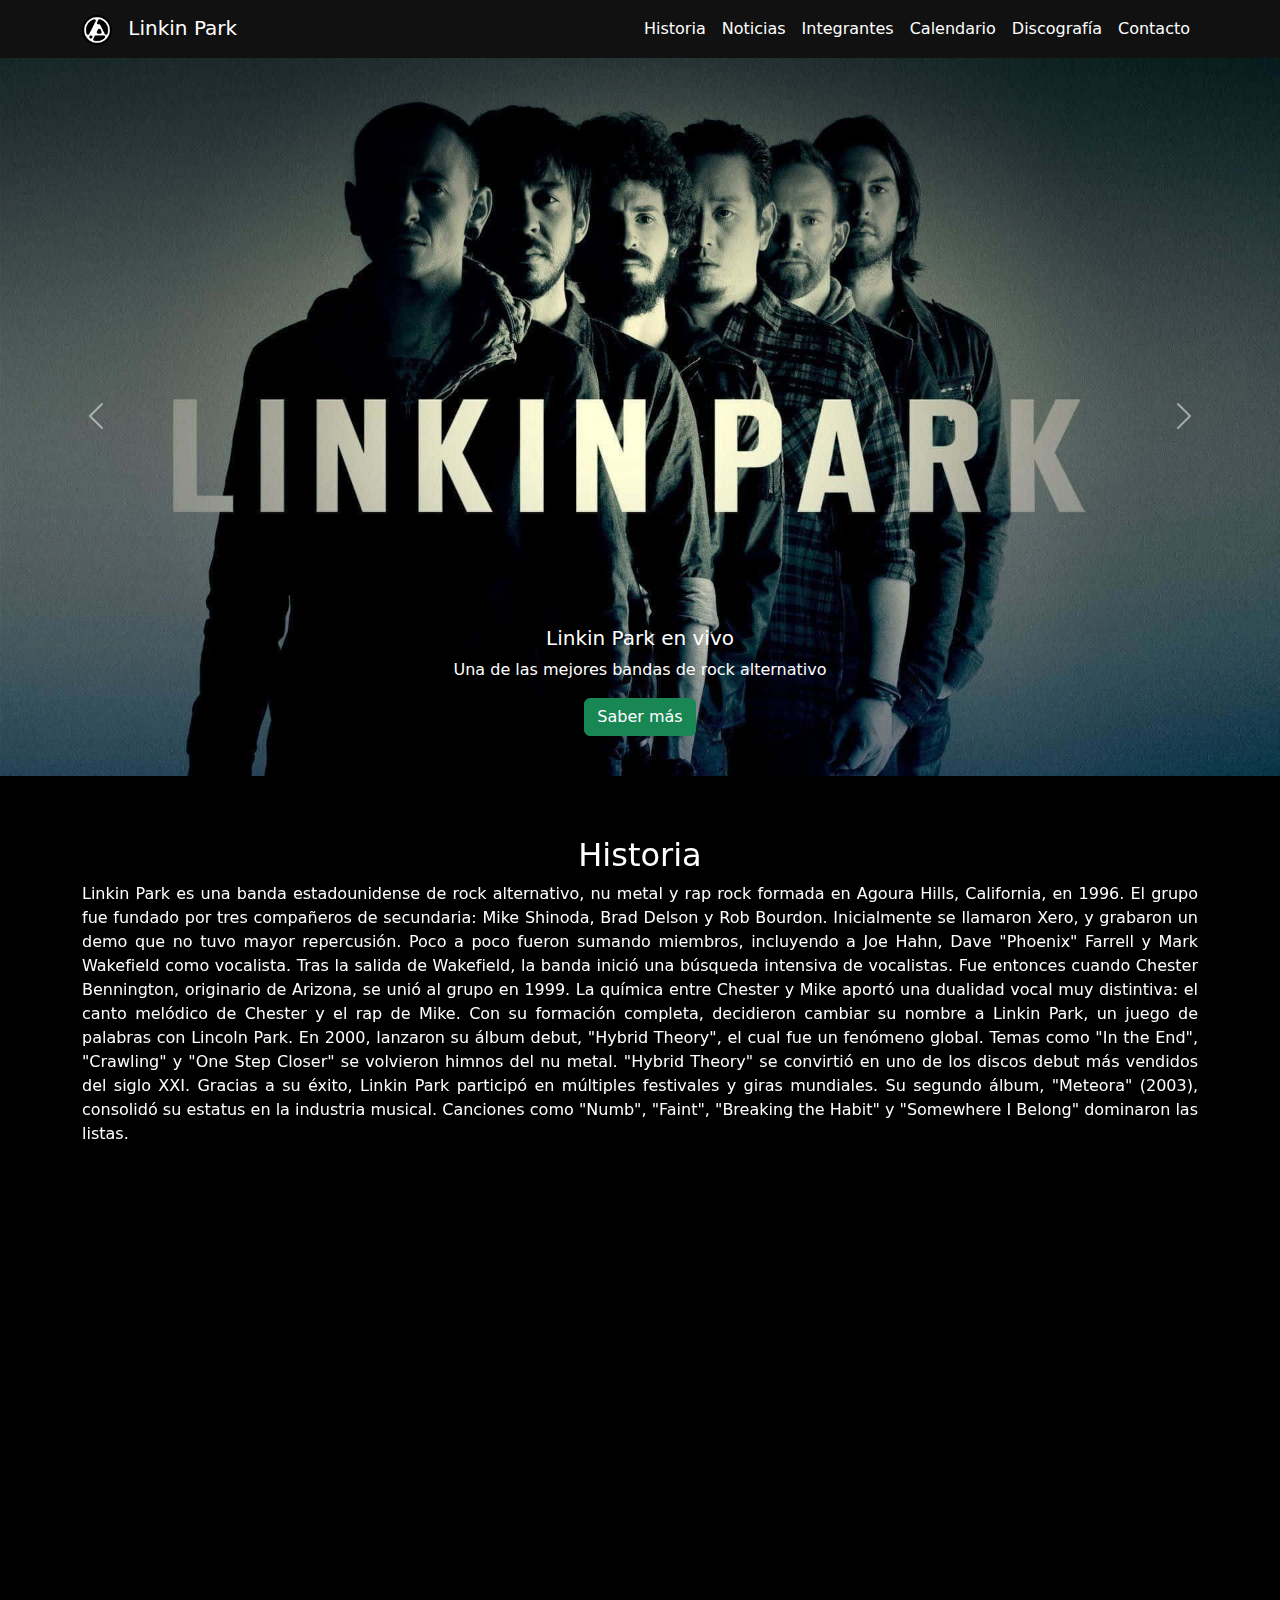
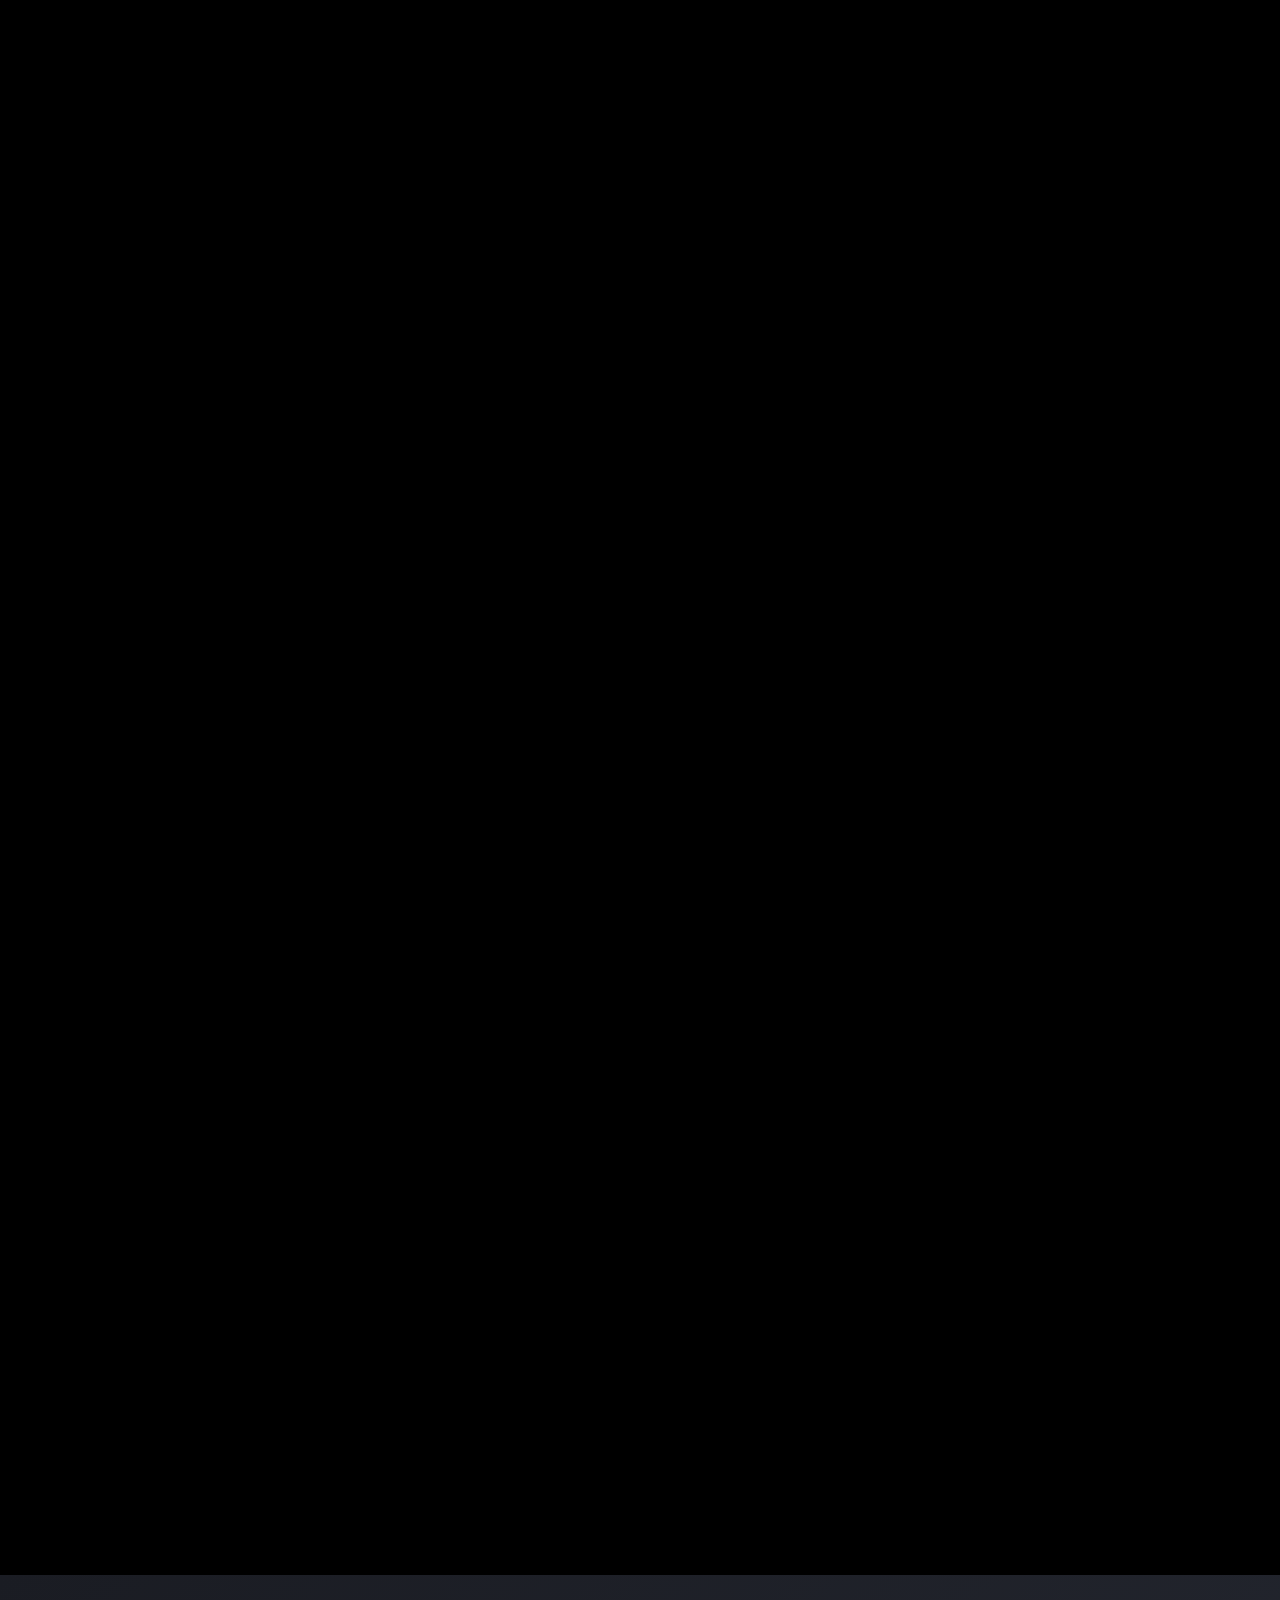
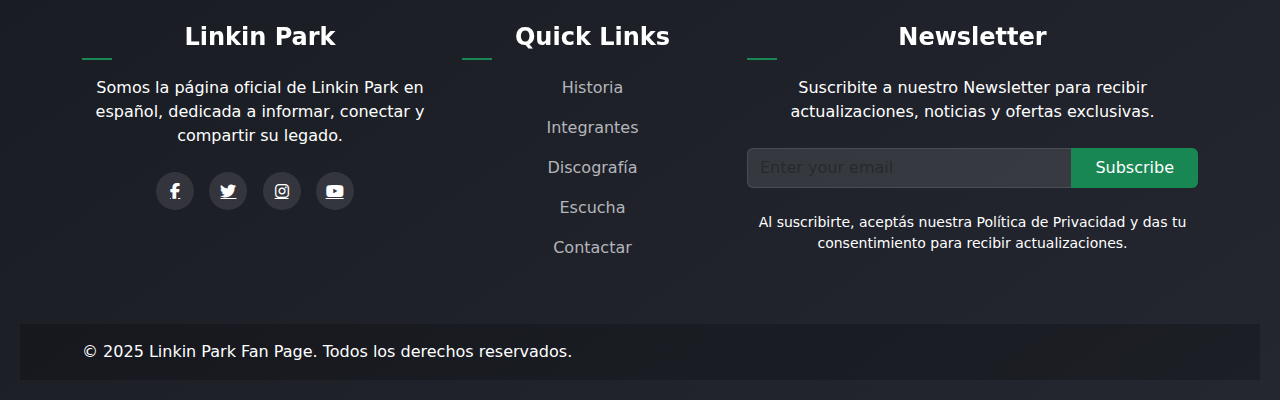
<file: index.html>
<!DOCTYPE html>
<html lang="es">
  <head>
    <meta charset="UTF-8" />
    <meta name="viewport" content="width=device-width, initial-scale=1.0" />
    <link rel="icon" href="img/favicon.png" type="image/png" />
    <title>Linkin Park Fan Site</title>
    <link rel="icon" href="favicon.ico" type="image/x-icon" />

    <!-- Bootstrap CSS -->
    <link rel="stylesheet" href="css/bootstrap.min.css" />
    <link rel="stylesheet" href="https://cdn.jsdelivr.net/npm/bootstrap-icons@1.10.5/font/bootstrap-icons.css" />

    <!-- Font Awesome -->
    <link rel="stylesheet" href="https://cdnjs.cloudflare.com/ajax/libs/font-awesome/6.4.0/css/all.min.css" />

    <!-- CSS -->

    <link rel="stylesheet" href="css/index.css" />
    <link rel="stylesheet" href="https://unpkg.com/aos@2.3.1/dist/aos.css" />
  </head>
  <body>
    <nav class="navbar navbar-expand-lg navbar-dark fixed-top">
      <div class="container">
        <a class="navbar-brand" href="index.html">
          <img src="img/favicon.png" alt="Linkin Park Logo" style="height: 30px; margin-right: 10px" />
          Linkin Park
        </a>
        <button class="navbar-toggler" type="button" data-bs-toggle="collapse" data-bs-target="#navbarNav">
          <span class="navbar-toggler-icon"></span>
        </button>
        <div class="collapse navbar-collapse" id="navbarNav">
          <ul class="navbar-nav ms-auto">
            <li class="nav-item"><a class="nav-link" href="historia.html">Historia</a></li>
            <li class="nav-item"><a class="nav-link" href="noticias.html">Noticias</a></li>
            <li class="nav-item"><a class="nav-link" href="integrantes.html">Integrantes</a></li>
            <li class="nav-item"><a class="nav-link" href="calendario.html">Calendario</a></li>
            <li class="nav-item"><a class="nav-link" href="discografia.html">Discografía</a></li>
            <li class="nav-item"><a class="nav-link" href="contacto.html">Contacto</a></li>
          </ul>
        </div>
      </div>
    </nav>

    <div id="carouselExample" class="carousel slide" data-bs-ride="carousel" style="margin-top: 56px">
      <div class="carousel-inner">
        <div class="carousel-item active">
          <img src="img/img1.jpg" class="d-block w-100" alt="..." />
          <div class="carousel-caption d-md-block">
            <h5>Linkin Park en vivo</h5>
            <p>Una de las mejores bandas de rock alternativo</p>
            <a href="calendario.html" class="btn btn-success">Saber más</a>
          </div>
        </div>
        <div class="carousel-item">
          <img src="img/img5.jpg" class="d-block w-100" alt="..." />
          <div class="carousel-caption d-md-block">
            <h5>Nueva música</h5>
            <p>Revisa su discografía completa</p>
            <a href="discografia.html" class="btn btn-success">Discografía</a>
          </div>
        </div>
        <div class="carousel-item">
          <img src="img/img3.jpg" class="d-block w-100" alt="..." />
          <div class="carousel-caption d-md-block" style="color: black">
            <h5>Escúchalos en Spotify</h5>
            <a href="#spotify" class="btn btn-success">Ir al Spotify</a>
          </div>
        </div>
      </div>
      <button class="carousel-control-prev" type="button" data-bs-target="#carouselExample" data-bs-slide="prev">
        <span class="carousel-control-prev-icon"></span>
      </button>
      <button class="carousel-control-next" type="button" data-bs-target="#carouselExample" data-bs-slide="next">
        <span class="carousel-control-next-icon"></span>
      </button>
    </div>

    <section id="historia" data-aos="fade-up">
      <div class="container text-center">
        <h2>Historia</h2>
        <p class="text-justificado">
          Linkin Park es una banda estadounidense de rock alternativo, nu metal y rap rock formada en Agoura Hills, California,
          en 1996. El grupo fue fundado por tres compañeros de secundaria: Mike Shinoda, Brad Delson y Rob Bourdon. Inicialmente
          se llamaron Xero, y grabaron un demo que no tuvo mayor repercusión. Poco a poco fueron sumando miembros, incluyendo a
          Joe Hahn, Dave "Phoenix" Farrell y Mark Wakefield como vocalista. Tras la salida de Wakefield, la banda inició una
          búsqueda intensiva de vocalistas. Fue entonces cuando Chester Bennington, originario de Arizona, se unió al grupo en
          1999. La química entre Chester y Mike aportó una dualidad vocal muy distintiva: el canto melódico de Chester y el rap
          de Mike. Con su formación completa, decidieron cambiar su nombre a Linkin Park, un juego de palabras con Lincoln Park.
          En 2000, lanzaron su álbum debut, "Hybrid Theory", el cual fue un fenómeno global. Temas como "In the End", "Crawling"
          y "One Step Closer" se volvieron himnos del nu metal. "Hybrid Theory" se convirtió en uno de los discos debut más
          vendidos del siglo XXI. Gracias a su éxito, Linkin Park participó en múltiples festivales y giras mundiales. Su
          segundo álbum, "Meteora" (2003), consolidó su estatus en la industria musical. Canciones como "Numb", "Faint",
          "Breaking the Habit" y "Somewhere I Belong" dominaron las listas.
        </p>
      </div>
    </section>

    <section id="integrantes" data-aos="fade-up">
      <div class="container text-center">
        <h2 class="mb-4">Integrantes</h2>
        <div class="row row-cols-1 row-cols-sm-2 row-cols-md-3 row-cols-lg-6 g-3 justify-content-center">
          <div class="col">
            <div class="card bg-transparent border-0 text-white">
              <img src="img/chester.jpg" class="card-img img-fixed-height" alt="Chester Bennington" loading="lazy" />
              <div class="card-body p-2">
                <h6 class="card-title">CHESTER</h6>
              </div>
            </div>
          </div>
          <div class="col">
            <div class="card bg-transparent border-0 text-white">
              <img src="img/mike.jpg" class="card-img img-fixed-height" alt="Mike Shinoda" />
              <div class="card-body p-2">
                <h6 class="card-title">MIKE</h6>
              </div>
            </div>
          </div>
          <div class="col">
            <div class="card bg-transparent border-0 text-white">
              <img src="img/brad.jpg" class="card-img img-fixed-height" alt="Brad Delson" />
              <div class="card-body p-2">
                <h6 class="card-title">BRAD</h6>
              </div>
            </div>
          </div>
          <div class="col">
            <div class="card bg-transparent border-0 text-white">
              <img src="img/rob.png" class="card-img img-fixed-height" alt="Rob Bourdon" />
              <div class="card-body p-2">
                <h6 class="card-title">ROB</h6>
              </div>
            </div>
          </div>
          <div class="col">
            <div class="card bg-transparent border-0 text-white">
              <img src="img/phoneix.jpg" class="card-img img-fixed-height" alt="Phoenix Farrell" />
              <div class="card-body p-2">
                <h6 class="card-title">PHOENIX</h6>
              </div>
            </div>
          </div>
          <div class="col">
            <div class="card bg-transparent border-0 text-white">
              <img src="img/joe.jpg" class="card-img img-fixed-height" alt="Joe Hahn" />
              <div class="card-body p-2">
                <h6 class="card-title">JOE</h6>
              </div>
            </div>
          </div>
        </div>
      </div>
    </section>

    <section id="discografia" data-aos="fade-up">
      <div class="container text-center">
        <h2 class="glitch-title">Discografía</h2>
        <p id="discografia-description" class="glitch-text">
          Álbumes icónicos como Hybrid Theory, Meteora, Minutes to Midnight y más.
        </p>
        <a class="btn btn-success" href="discografia.html">Ir a discografía</a>
      </div>
    </section>

    <section id="escucha" class="py-5" data-aos="fade-up">
      <div class="container">
        <div class="row g-4">
          <div class="col-md-6">
            <a href="https://open.spotify.com/artist/6XyY86QOPPrYVGvF9ch6wz" target="_blank" class="listen-card spotify">
              <div class="overlay-icon">
                <i class="bi bi-spotify"></i>
              </div>
              <h2>Escucha en Spotify</h2>
              <span class="spotify-button">Ir a Spotify de Linkin Park</span>
            </a>
          </div>
          <div class="col-md-6">
            <a href="reproductor.html" class="listen-card music">
              <div class="overlay-icon">
                <i class="bi bi-music-note-beamed"></i>
              </div>
              <h2>Playlist Gratuita</h2>
              <span class="player-button">Ir al reproductor en línea</span>
            </a>
          </div>
        </div>
      </div>
    </section>

    <section
      id="fan-tour"
      class="fan-tour-section text-white py-5"
      style="position: relative; overflow: hidden"
      data-aos="fade-up">
      <div
        id="fan-tour-bg"
        style="
          position: absolute;
          top: 0;
          left: 0;
          width: 100%;
          height: 100%;
          background-image: url('img/Brad-Delson.jpg');
          background-size: cover;
          background-position: center;
          background-repeat: no-repeat;
          z-index: 0;
          transition: background-image 1s ease-in-out;
        "></div>

      <div class="container position-relative" style="z-index: 1; background-color: rgba(0, 0, 0, 0.5); padding: 2rem">
        <div class="text-center">
          <h6 class="text-uppercase"><span id="fan-count">0</span> fans activos</h6>
          <h2 class="fw-bold">ÚNETE A LA GIRA MUNDIAL 2025</h2>
          <a href="calendario.html" class="btn btn-success mt-3">Unirte a la gira</a>
        </div>
      </div>
    </section>

    <section id="lp-store" class="py-5 bg-dark text-white" data-aos="fade-up">
      <div class="container text-center">
        <h2 class="fw-bold mb-4">LINKIN PARK STORE</h2>
        <div id="lpCarousel" class="carousel slide" data-bs-ride="carousel">
          <div class="carousel-inner">
            <!-- Slide 1 -->
            <div class="carousel-item active">
              <div class="row justify-content-center g-4">
                <div class="col-md-4">
                  <div class="card bg-black border-0 text-white">
                    <img src="img/hibridalbum.jpg" class="card-img-top" alt="Hybrid Theory" />
                    <div class="card-body">
                      <h6 class="card-title">Hybrid Theory Vinyl</h6>
                      <p class="fw-bold">$29.99</p>
                    </div>
                  </div>
                </div>
                <div class="col-md-4">
                  <div class="card bg-black border-0 text-white">
                    <img src="img/hoddie.jpg" class="card-img-top" alt="Meteora Hoodie" />
                    <div class="card-body">
                      <h6 class="card-title">Meteora Anniversary Hoodie</h6>
                      <p class="fw-bold">$59.99</p>
                    </div>
                  </div>
                </div>
              </div>
            </div>

            <!-- Slide 2 -->
            <div class="carousel-item">
              <div class="row justify-content-center g-4">
                <div class="col-md-4">
                  <div class="card bg-black border-0 text-white">
                    <img src="img/Linkin_Park_-_Minutes_to_Midnight.jpg" class="card-img-top" alt="Minutes to Midnight Shirt" />
                    <div class="card-body">
                      <h6 class="card-title">Minutes to Midnight Shirt</h6>
                      <p class="text-decoration-line-through mb-0">$34.99</p>
                      <p class="fw-bold text-success">$27.99</p>
                    </div>
                  </div>
                </div>
                <div class="col-md-4">
                  <div class="card bg-black border-0 text-white">
                    <img src="img/onemorelightdeluxe.jpg" class="card-img-top" alt="One More Light" />
                    <div class="card-body">
                      <h6 class="card-title">One More Light (CD Deluxe)</h6>
                      <p class="fw-bold">$19.99</p>
                    </div>
                  </div>
                </div>
              </div>
            </div>
          </div>

          <!-- Controles -->
          <button class="carousel-control-prev" type="button" data-bs-target="#lpCarousel" data-bs-slide="prev">
            <span class="carousel-control-prev-icon"></span>
          </button>
          <button class="carousel-control-next" type="button" data-bs-target="#lpCarousel" data-bs-slide="next">
            <span class="carousel-control-next-icon"></span>
          </button>
        </div>

        <a href="https://store.linkinpark.com" target="_blank" class="btn btn-success mt-4">Ver tienda oficial</a>
      </div>
    </section>
    <script>
      // Cambiador de fondo
      const bg = document.getElementById("fan-tour-bg");
      const images = ["img/Brad-Delson.jpg", "img/Chester-Bennington.jpg", "img/FondoContacto.jpg"];
      let imgIndex = 0;

      setInterval(() => {
        imgIndex = (imgIndex + 1) % images.length;
        bg.style.backgroundImage = `url('${images[imgIndex]}')`;
      }, 4000);

      // Contador de fans
      const fanCountEl = document.getElementById("fan-count");
      let currentCount = 0;
      const targetCount = 1889120;
      const increments = [1025, 1984, 50, -1000, -5005, -520];

      function updateCounter(toValue, maxDuration = 2000, stepSize = 1) {
        const diff = toValue - currentCount;
        const step = diff > 0 ? stepSize : -stepSize;
        const totalSteps = Math.ceil(Math.abs(diff) / stepSize);
        const intervalTime = Math.max(1, maxDuration / totalSteps);

        let stepsDone = 0;
        const interval = setInterval(() => {
          currentCount += step;

          // Para no pasarse del objetivo
          if ((step > 0 && currentCount > toValue) || (step < 0 && currentCount < toValue)) {
            currentCount = toValue;
          }

          fanCountEl.textContent = currentCount.toLocaleString();
          stepsDone++;

          if (stepsDone >= totalSteps || currentCount === toValue) {
            clearInterval(interval);
          }
        }, intervalTime);
      }

      function animateCountUp() {
        updateCounter(targetCount, 2000, 890); // Conteo inicial en pasos de 890

        setTimeout(startRandomUpdates, 2000);
      }

      function startRandomUpdates() {
        setInterval(() => {
          const randomChange = increments[Math.floor(Math.random() * increments.length)];
          const newTarget = currentCount + randomChange;
          updateCounter(newTarget < 0 ? 0 : newTarget, 2000, 150);
        }, 5000);
      }

      animateCountUp();
    </script>
    <script>
      const descriptions = [
        "Álbumes icónicos como Hybrid Theory, Meteora, Minutes to Midnight y más.",
        "Obras maestras como Living Things, A Thousand Suns, One More Light.",
        "Clásicos como Hybrid Theory, Meteora y Reanimation.",
        "Descubre joyas como Minutes to Midnight, The Hunting Party, Lost Demos.",
        "Éxitos como Papercut, Numb, In the End y Breaking the Habit.",
      ];

      const el = document.getElementById("discografia-description");

      function changeGlitchText() {
        let newText;
        do {
          newText = descriptions[Math.floor(Math.random() * descriptions.length)];
        } while (newText === el.innerText);

        el.innerText = newText;
        el.setAttribute("data-text", newText);
      }

      setInterval(changeGlitchText, Math.random() * 5000 + 4000);
    </script>
    <script src="js/bootstrap.bundle.min.js"></script>
    <script src="https://unpkg.com/aos@2.3.1/dist/aos.js"></script>
    <script>
      AOS.init();
    </script>

    <footer class="footer pt-5">
      <div class="container">
        <div class="row g-4">
          <!-- Company Info -->
          <div class="col-lg-4 col-md-6">
            <h4 class="footer-title">Linkin Park</h4>
            <p class="mb-4">
              Somos la página oficial de Linkin Park en español, dedicada a informar, conectar y compartir su legado.
            </p>
            <div class="social-links mb-4">
              <a href="https://www.facebook.com/linkinpark/" target="_blank"><i class="fab fa-facebook-f"></i></a>
              <a href="https://x.com/linkinpark" target="_blank"><i class="fab fa-twitter"></i></a>
              <a href="https://www.instagram.com/linkinpark/" target="_blank"><i class="fab fa-instagram"></i></a>
              <a href="https://www.youtube.com/channel/UCZU9T1ceaOgwfLRq7OKFU4Q" target="_blank"
                ><i class="fab fa-youtube"></i
              ></a>
            </div>
          </div>

          <!-- Quick Links -->
          <div class="col-lg-3 col-md-6">
            <h4 class="footer-title">Quick Links</h4>
            <ul class="footer-links">
              <li><a href="historia.html">Historia</a></li>
              <li><a href="integrantes.html">Integrantes</a></li>
              <li><a href="discografia.html">Discografía</a></li>
              <li><a href="reproductor.html">Escucha</a></li>
              <li><a href="contacto.html">Contactar</a></li>
            </ul>
          </div>

          <!-- Newsletter -->
          <div class="col-lg-5 col-md-12">
            <h4 class="footer-title">Newsletter</h4>
            <p class="mb-4">Suscribite a nuestro Newsletter para recibir actualizaciones, noticias y ofertas exclusivas.</p>
            <form class="mb-4">
              <div class="input-group">
                <input type="email" class="form-control newsletter-input" placeholder="Enter your email" />
                <button class="btn btn-subscribe text-white" type="submit">Subscribe</button>
              </div>
            </form>
            <p class="small">
              Al suscribirte, aceptás nuestra Política de Privacidad y das tu consentimiento para recibir actualizaciones.
            </p>
          </div>
        </div>
      </div>

      <!-- Footer Bottom -->
      <div class="footer-bottom mt-5">
        <div class="container">
          <div class="row py-3">
            <div class="col-md-6 text-center text-md-start">
              <p class="mb-0">&copy; 2025 Linkin Park Fan Page. Todos los derechos reservados.</p>
            </div>
          </div>
        </div>
      </div>
    </footer>
  </body>
</html>
</file>
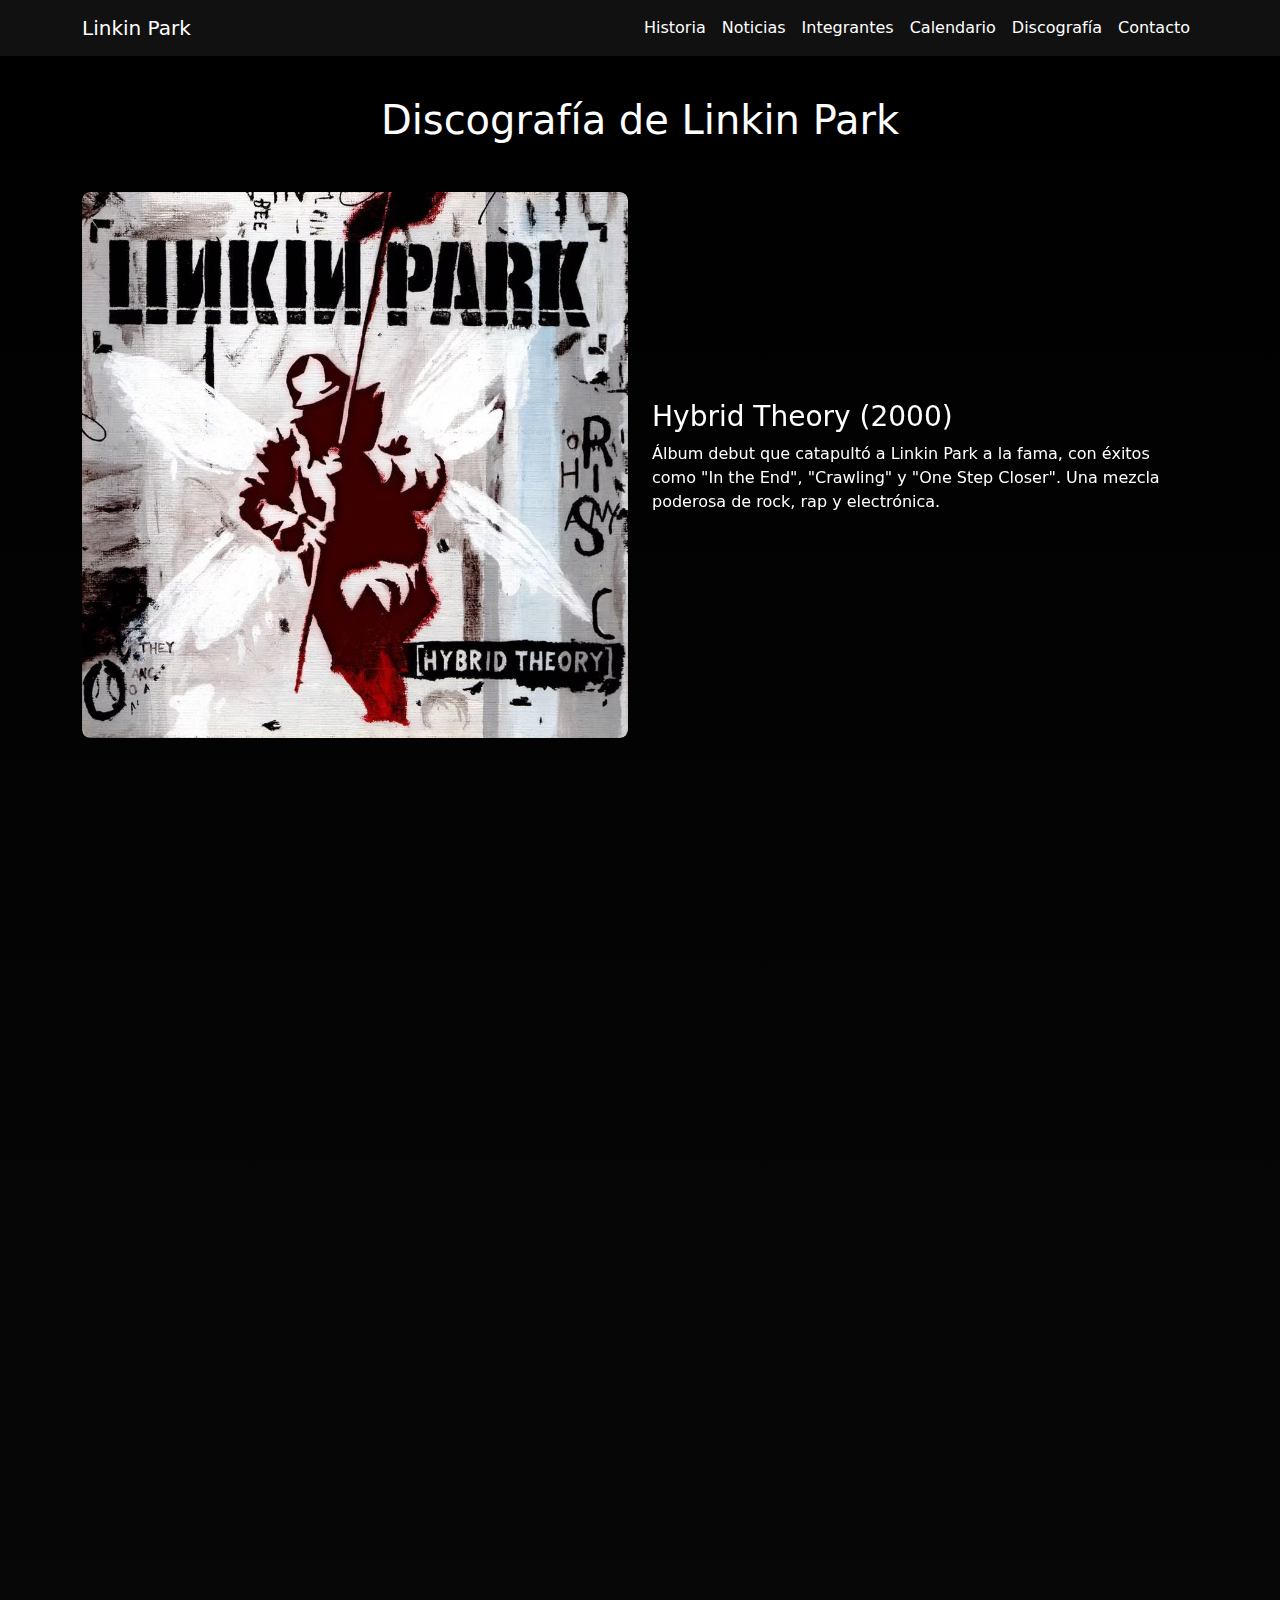
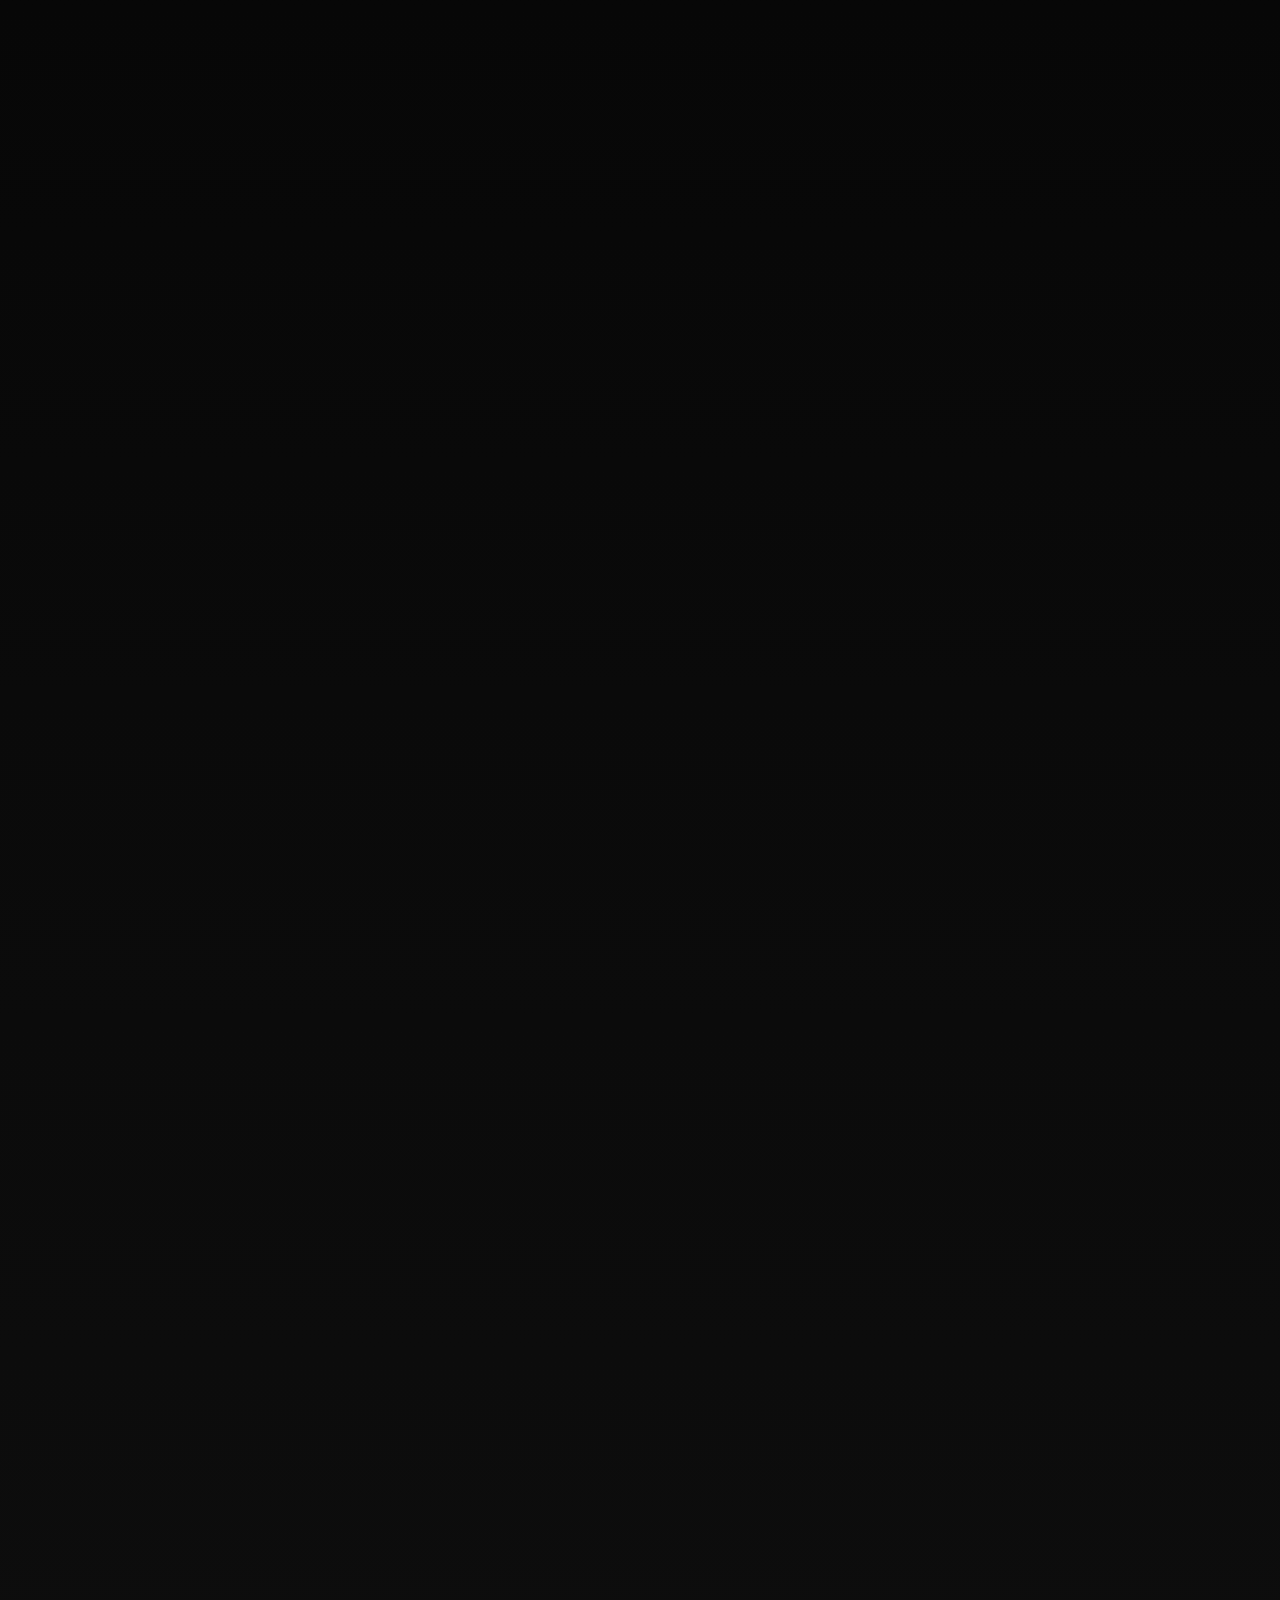
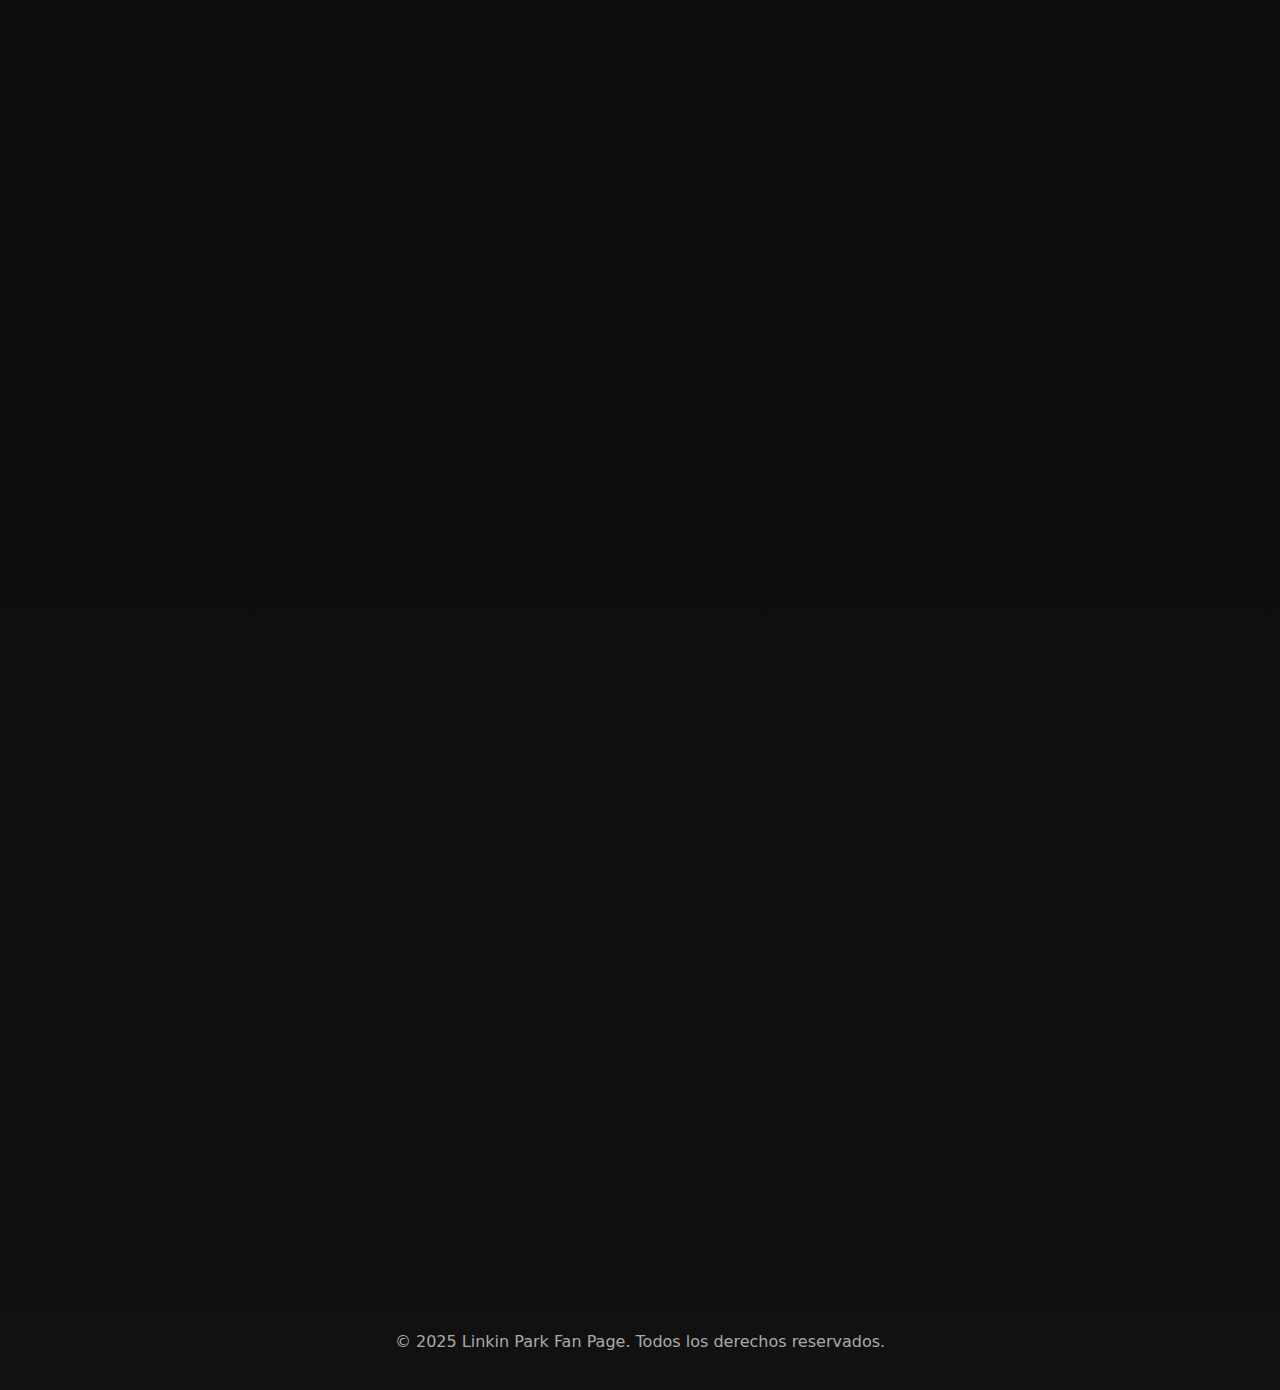
<file: discografia.html>
<!DOCTYPE html>
<html lang="es">
  <head>
    <meta charset="UTF-8" />
    <title>Discografía de Linkin Park</title>
    <meta name="viewport" content="width=device-width, initial-scale=1" />
    <!-- Bootstrap CSS -->
    <link rel="stylesheet" href="css/bootstrap.min.css" />
    <!-- CSS -->
    <link rel="stylesheet" href="css/discografia.css" />
    <!-- Iconos de Bootstrap -->
    <link rel="stylesheet" href="https://cdn.jsdelivr.net/npm/bootstrap-icons@1.10.5/font/bootstrap-icons.css" />
    <link rel="stylesheet" href="https://unpkg.com/aos@2.3.1/dist/aos.css" />
  </head>
  <body>
    <nav class="navbar navbar-expand-lg navbar-dark fixed-top">
      <div class="container">
        <a class="navbar-brand" href="index.html">Linkin Park</a>
        <button class="navbar-toggler" type="button" data-bs-toggle="collapse" data-bs-target="#navbarNav">
          <span class="navbar-toggler-icon"></span>
        </button>
        <div class="collapse navbar-collapse" id="navbarNav">
          <ul class="navbar-nav ms-auto">
            <li class="nav-item"><a class="nav-link" href="#historia">Historia</a></li>
            <li class="nav-item"><a class="nav-link" href="noticias.html">Noticias</a></li>
            <li class="nav-item"><a class="nav-link" href="integrantes.html">Integrantes</a></li>
            <li class="nav-item"><a class="nav-link" href="calendario.html">Calendario</a></li>
            <li class="nav-item"><a class="nav-link" href="discografia.html">Discografía</a></li>
            <li class="nav-item"><a class="nav-link" href="contacto.html">Contacto</a></li>
          </ul>
        </div>
      </div>
    </nav>
    <div class="container py-5">
      <h1 class="text-center mb-5 mt-5">Discografía de Linkin Park</h1>

      <!-- Álbum 1 -->
      <div class="row align-items-center album" data-aos="fade-right">
        <div class="col-md-6 mb-4 mb-md-0">
          <div class="image-container">
            <img src="img/album01.jpg" alt="Hybrid Theory" />
            <a class="play-overlay" href="https://open.spotify.com/album/6hPkbAV3ZXpGZBGUvL6jVM" target="_blank">
              <i class="bi bi-play-circle-fill"></i>
            </a>
          </div>
        </div>
        <div class="col-md-6 mb-4 mb-md-0">
          <h3>Hybrid Theory (2000)</h3>
          <p>
            Álbum debut que catapultó a Linkin Park a la fama, con éxitos como "In the End", "Crawling" y "One Step Closer". Una
            mezcla poderosa de rock, rap y electrónica.
          </p>
        </div>
      </div>

      <!-- Álbum 2 -->
      <div class="row align-items-center flex-md-row-reverse album" data-aos="fade-left">
        <div class="col-md-6 mb-4 mb-md-0">
          <div class="image-container">
            <img src="img/album02.jpg" alt="Meteora" />
            <a class="play-overlay" href="https://open.spotify.com/album/4Gfnly5CzMJQqkUFfoHaP3" target="_blank">
              <i class="bi bi-play-circle-fill"></i>
            </a>
          </div>
        </div>
        <div class="col-md-6 mb-4 mb-md-0">
          <h3>Meteora (2003)</h3>
          <p>
            Segundo álbum de estudio, consolidando el sonido nu-metal con temas como "Numb", "Somewhere I Belong" y "Faint". Uno
            de los discos más icónicos de la banda.
          </p>
        </div>
      </div>

      <!-- Álbum 3 -->
      <div class="row align-items-center album" data-aos="fade-right">
        <div class="col-md-6 mb-4 mb-md-0">
          <div class="image-container">
            <img src="img/album03.jpg" alt="Minutes to Midnight" />
            <a class="play-overlay" href="https://open.spotify.com/album/2tlTBLz2w52rpGCLBGyGw6" target="_blank">
              <i class="bi bi-play-circle-fill"></i>
            </a>
          </div>
        </div>
        <div class="col-md-6 mb-4 mb-md-0">
          <h3>Minutes to Midnight (2007)</h3>
          <p>
            Una evolución hacia un sonido más melódico y alternativo. Incluye "What I've Done", "Bleed It Out" y "Shadow of the
            Day".
          </p>
        </div>
      </div>
      <!-- Álbum 4 -->
      <div class="row align-items-center flex-md-row-reverse album" data-aos="fade-left">
        <div class="col-md-6 mb-4 mb-md-0">
          <div class="image-container">
            <img src="img/album04.jpg" alt="A Thousand Suns" />
            <a class="play-overlay" href="https://open.spotify.com/intl-es/album/5uvXx5ZQswNRFCdHR521YZ" target="_blank">
              <i class="bi bi-play-circle-fill"></i>
            </a>
          </div>
        </div>
        <div class="col-md-6 mb-4 mb-md-0">
          <h3>A Thousand Suns (2010)</h3>
          <p>
            Un álbum conceptual con una fuerte carga política y experimental. Destacan "The Catalyst", "Waiting for the End" y
            "Burning in the Skies".
          </p>
        </div>
      </div>

      <!-- Álbum 5 -->
      <div class="row align-items-center album" data-aos="fade-right">
        <div class="col-md-6 mb-4 mb-md-0">
          <div class="image-container">
            <img src="img/album05.jpg" alt="Living Things" />
            <a class="play-overlay" href="https://open.spotify.com/intl-es/album/4XHIjbhjRmqWlosjj5rqSI" target="_blank">
              <i class="bi bi-play-circle-fill"></i>
            </a>
          </div>
        </div>
        <div class="col-md-6 mb-4 mb-md-0">
          <h3>Living Things (2012)</h3>
          <p>
            Una fusión entre lo electrónico y lo orgánico, con canciones como "Burn It Down", "Lost in the Echo" y "Castle of
            Glass".
          </p>
        </div>
      </div>

      <!-- Álbum 6 -->
      <div class="row align-items-center flex-md-row-reverse album" data-aos="fade-left">
        <div class="col-md-6 mb-4 mb-md-0">
          <div class="image-container">
            <img src="img/album06.jpg" alt="The Hunting Party" />
            <a class="play-overlay" href="https://open.spotify.com/intl-es/album/3XB2yloP7l00tEUmaODtVi" target="_blank">
              <i class="bi bi-play-circle-fill"></i>
            </a>
          </div>
        </div>
        <div class="col-md-6 mb-4 mb-md-0">
          <h3>The Hunting Party (2014)</h3>
          <p>
            Un regreso a sonidos más agresivos y crudos. Temas destacados: "Guilty All the Same", "Until It’s Gone" y "Final
            Masquerade".
          </p>
        </div>
      </div>

      <!-- Álbum 7 -->
      <div class="row align-items-center album" data-aos="fade-right">
        <div class="col-md-6 mb-4 mb-md-0">
          <div class="image-container">
            <img src="img/album07.jpg" alt="One More Light" />
            <a class="play-overlay" href="https://open.spotify.com/intl-es/album/5Eevxp2BCbWq25ZdiXRwYd" target="_blank">
              <i class="bi bi-play-circle-fill"></i>
            </a>
          </div>
        </div>
        <div class="col-md-6 mb-4 mb-md-0">
          <h3>One More Light (2017)</h3>
          <p>
            El último álbum con Chester Bennington, con un enfoque más pop. Incluye "Heavy", "Talking to Myself" y "One More
            Light".
          </p>
        </div>
      </div>
    </div>
    <footer class="footer">
      <p>&copy; 2025 Linkin Park Fan Page. Todos los derechos reservados.</p>
    </footer>
    <!-- Bootstrap JS -->
    <script src="js/bootstrap.bundle.min.js"></script>
    <script src="https://unpkg.com/aos@2.3.1/dist/aos.js"></script>
    <script>
      AOS.init();
    </script>
  </body>
</html>
</file>
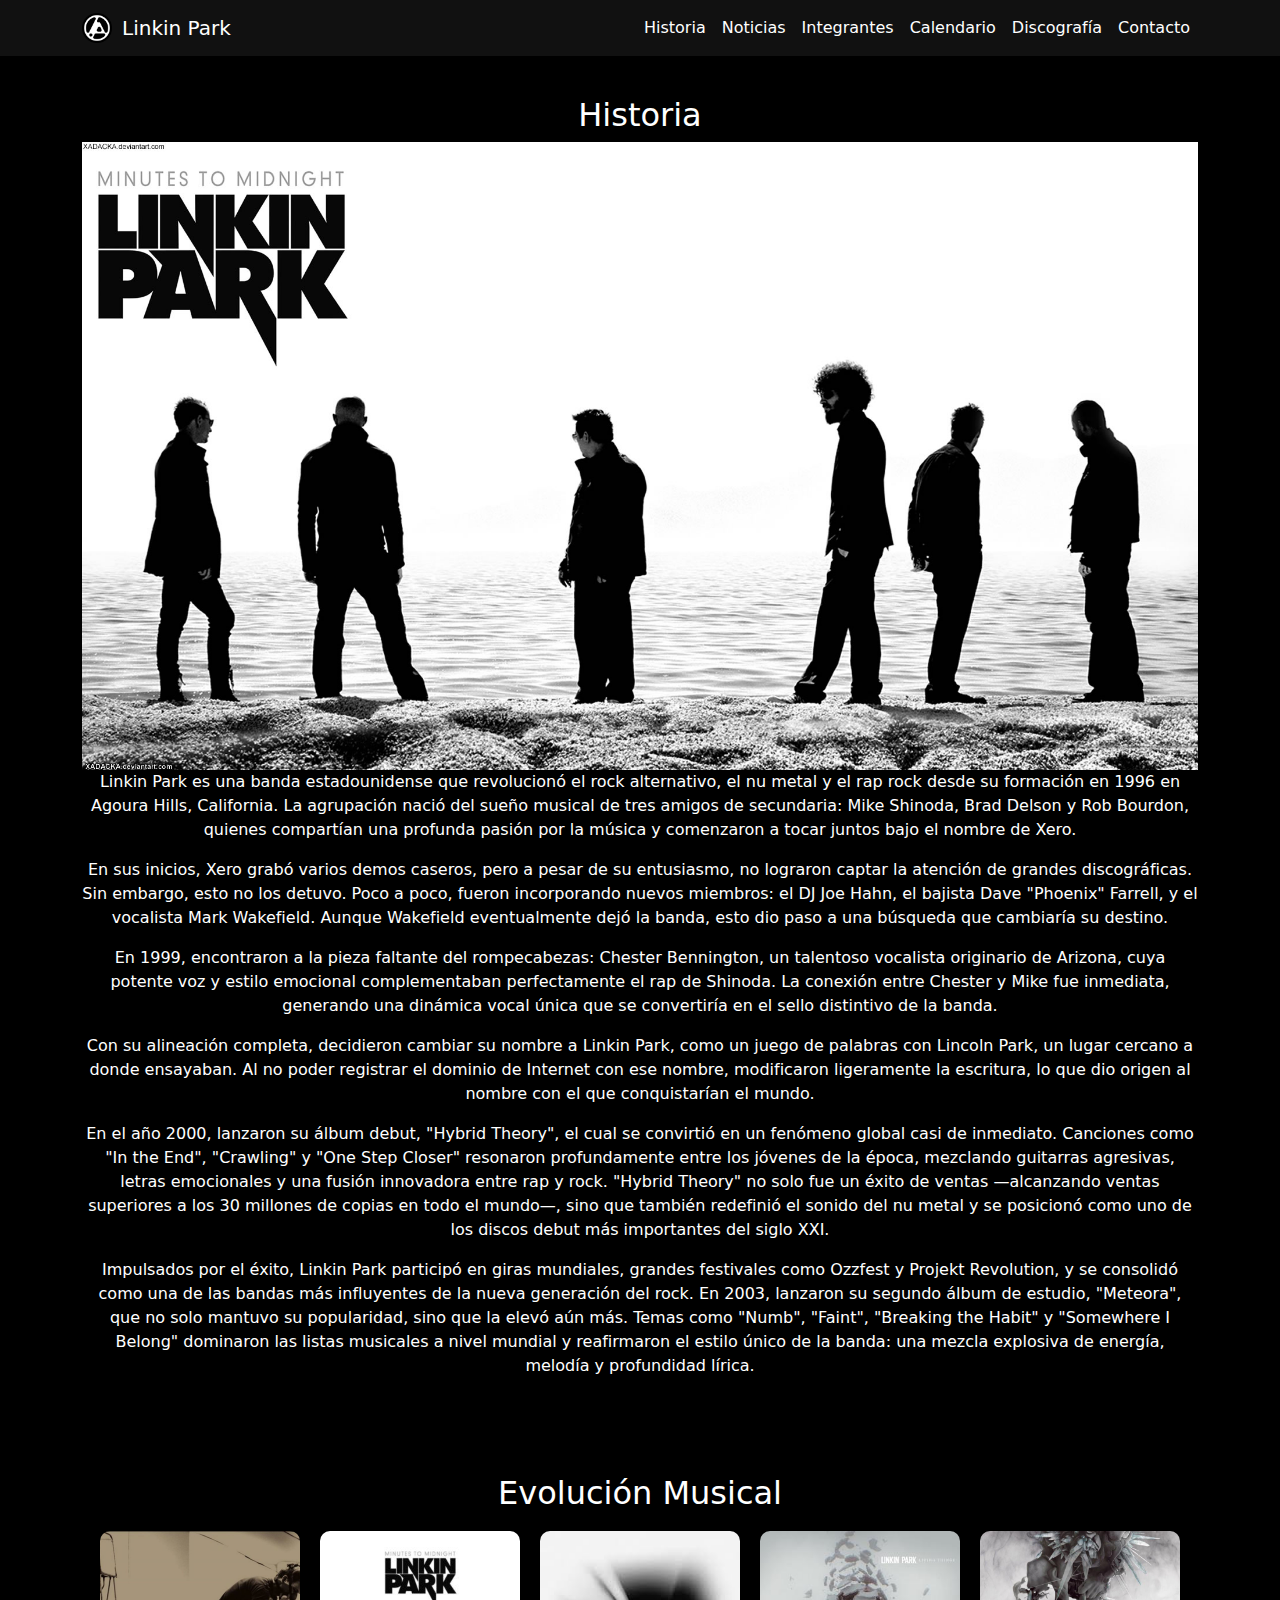
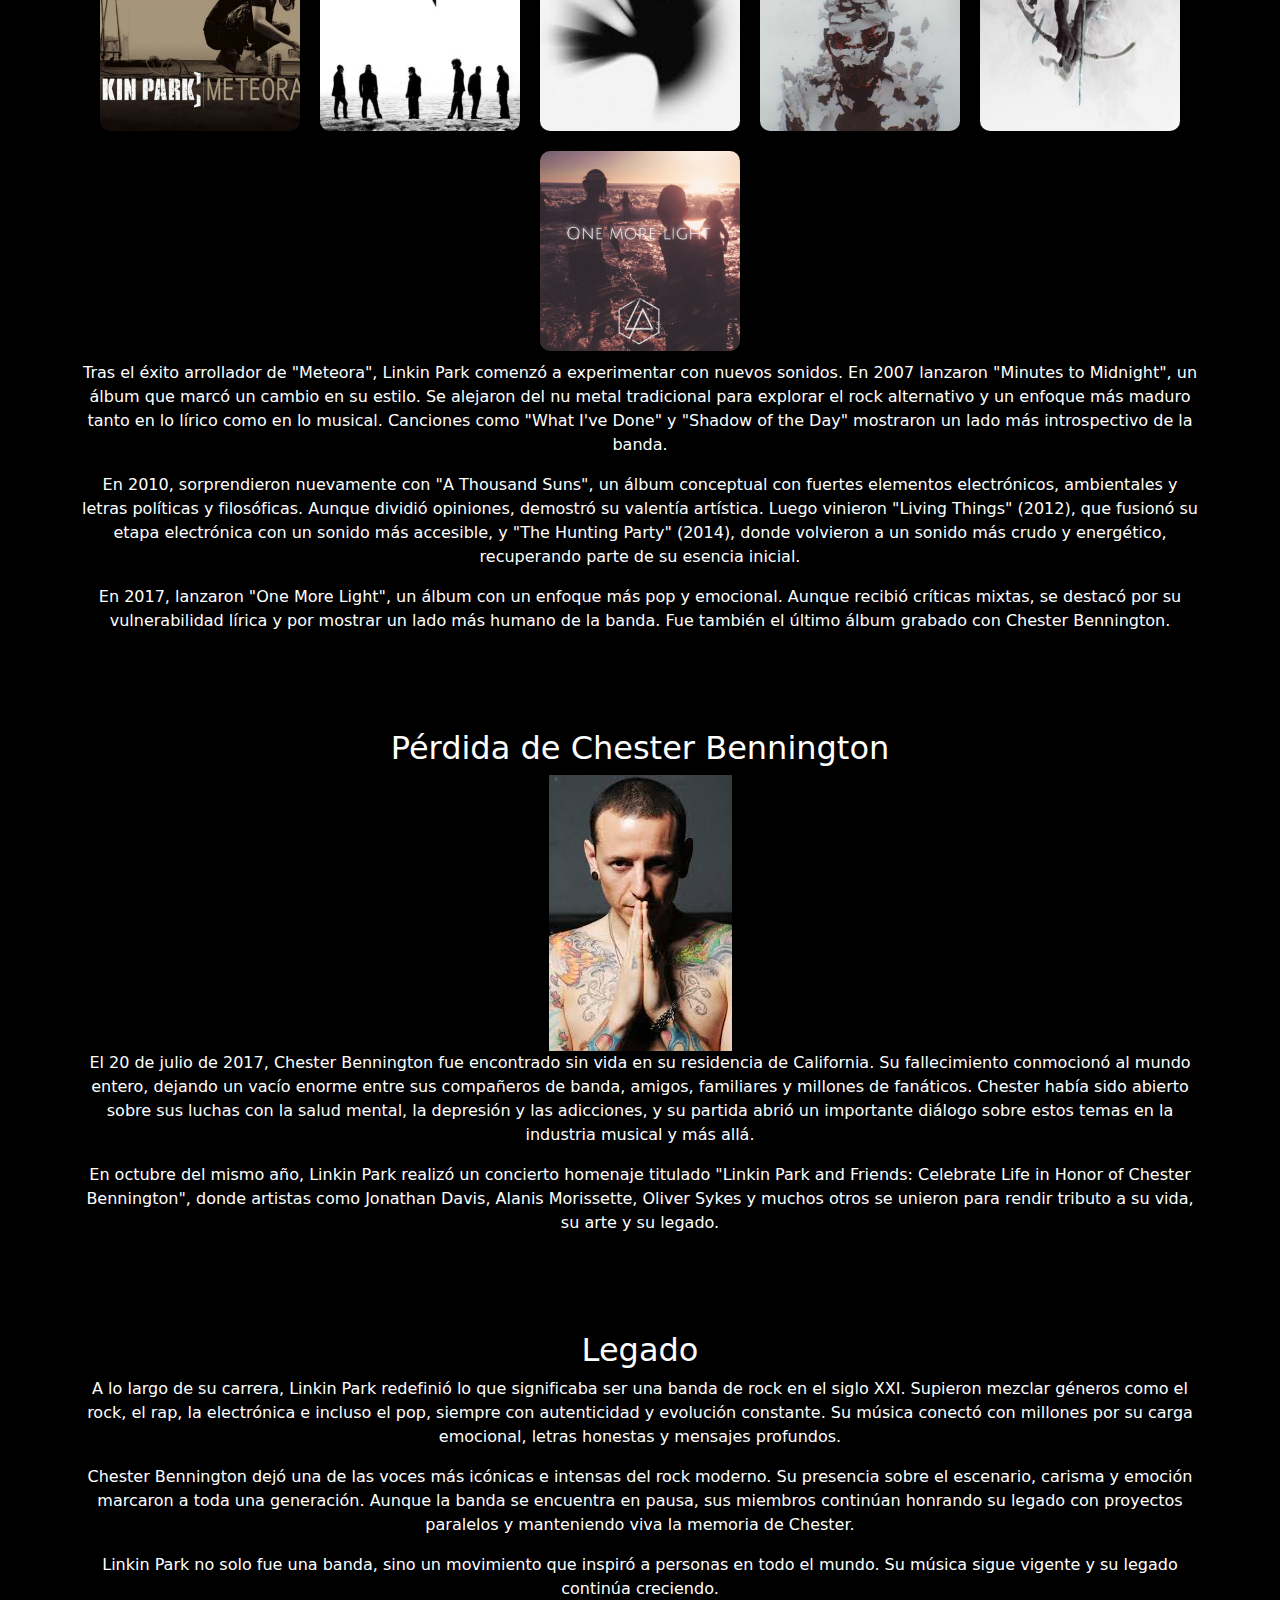
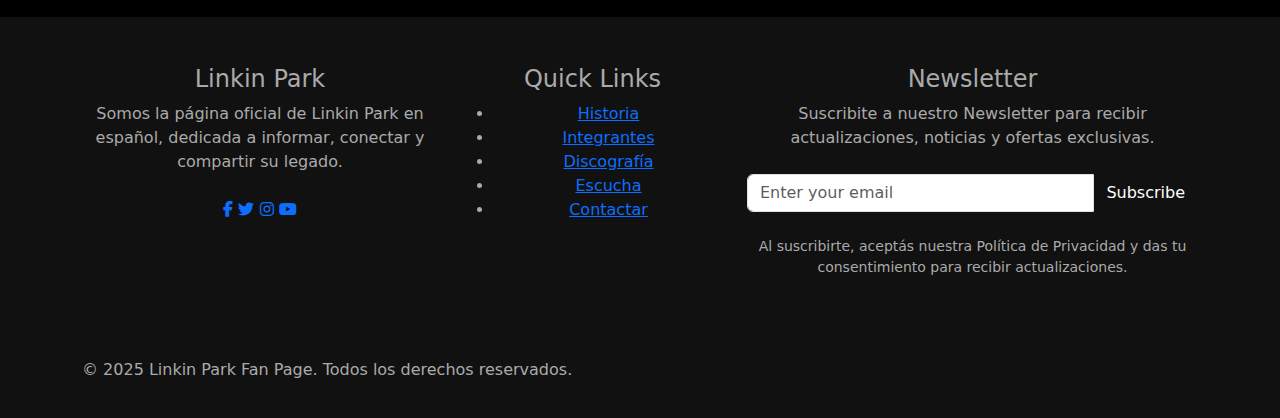
<file: historia.html>
<!DOCTYPE html>
<html lang="es">
  <head>
    <meta charset="UTF-8" />
    <meta name="viewport" content="width=device-width, initial-scale=1.0" />
    <title>Historia de Linkin Park</title>
    <link rel="icon" href="favicon.ico" type="image/x-icon" />
    <!-- Bootstrap CSS -->
    <link rel="stylesheet" href="css/bootstrap.min.css" />
    <!-- Font Awesome -->
    <link rel="stylesheet" href="https://cdnjs.cloudflare.com/ajax/libs/font-awesome/6.4.0/css/all.min.css" />

    <!-- CSS -->
    <link rel="stylesheet" href="css/historia.css" />
    <link rel="stylesheet" href="https://unpkg.com/aos@2.3.1/dist/aos.css" />
    <link rel="stylesheet" href="https://cdn.jsdelivr.net/npm/bootstrap-icons@1.10.5/font/bootstrap-icons.css" />
  </head>
  <body>
    <nav class="navbar navbar-expand-lg navbar-dark fixed-top">
      <div class="container">
        <a class="navbar-brand d-flex align-items-center" href="index.html">
          <img src="img/favicon.png" alt="Linkin Park Logo" style="height: 30px; margin-right: 10px" />
          <span>Linkin Park</span>
        </a>
        <button class="navbar-toggler" type="button" data-bs-toggle="collapse" data-bs-target="#navbarNav">
          <span class="navbar-toggler-icon"></span>
        </button>
        <div class="collapse navbar-collapse" id="navbarNav">
          <ul class="navbar-nav ms-auto">
            <li class="nav-item"><a class="nav-link" href="historia.html">Historia</a></li>
            <li class="nav-item"><a class="nav-link" href="noticias.html">Noticias</a></li>
            <li class="nav-item"><a class="nav-link" href="integrantes.html">Integrantes</a></li>
            <li class="nav-item"><a class="nav-link" href="calendario.html">Calendario</a></li>
            <li class="nav-item"><a class="nav-link" href="discografia.html">Discografía</a></li>
            <li class="nav-item"><a class="nav-link" href="contacto.html">Contacto</a></li>
          </ul>
        </div>
      </div>
    </nav> 

    
      <div class="container mt-5 pt-5 text-center" >
        <h2>Historia</h2>
        <img src="img/img4.jpg" class="card-img img-fixed-height" alt="img4" />

        <p class="text-justificado">
          Linkin Park es una banda estadounidense que revolucionó el rock alternativo, el nu metal y el rap rock desde su formación en 1996 en Agoura Hills, California. La agrupación nació del sueño musical de tres amigos de secundaria: Mike Shinoda, Brad Delson y Rob Bourdon, quienes compartían una profunda pasión por la música y comenzaron a tocar juntos bajo el nombre de Xero.
        </p>

        <p class="text-justificado">
         En sus inicios, Xero grabó varios demos caseros, pero a pesar de su entusiasmo, no lograron captar la atención de grandes discográficas. Sin embargo, esto no los detuvo. Poco a poco, fueron incorporando nuevos miembros: el DJ Joe Hahn, el bajista Dave "Phoenix" Farrell, y el vocalista Mark Wakefield. Aunque Wakefield eventualmente dejó la banda, esto dio paso a una búsqueda que cambiaría su destino.
        </p>

        <p class="text-justificado">
         En 1999, encontraron a la pieza faltante del rompecabezas: Chester Bennington, un talentoso vocalista originario de Arizona, cuya potente voz y estilo emocional complementaban perfectamente el rap de Shinoda. La conexión entre Chester y Mike fue inmediata, generando una dinámica vocal única que se convertiría en el sello distintivo de la banda.
        </p>

        <p class="text-justificado">
         Con su alineación completa, decidieron cambiar su nombre a Linkin Park, como un juego de palabras con Lincoln Park, un lugar cercano a donde ensayaban. Al no poder registrar el dominio de Internet con ese nombre, modificaron ligeramente la escritura, lo que dio origen al nombre con el que conquistarían el mundo.
        </p>

        <p class="text-justificado">
         En el año 2000, lanzaron su álbum debut, "Hybrid Theory", el cual se convirtió en un fenómeno global casi de inmediato. Canciones como "In the End", "Crawling" y "One Step Closer" resonaron profundamente entre los jóvenes de la época, mezclando guitarras agresivas, letras emocionales y una fusión innovadora entre rap y rock. "Hybrid Theory" no solo fue un éxito de ventas —alcanzando ventas superiores a los 30 millones de copias en todo el mundo—, sino que también redefinió el sonido del nu metal y se posicionó como uno de los discos debut más importantes del siglo XXI.
        </p>

        <p class="text-justificado">
         Impulsados por el éxito, Linkin Park participó en giras mundiales, grandes festivales como Ozzfest y Projekt Revolution, y se consolidó como una de las bandas más influyentes de la nueva generación del rock. En 2003, lanzaron su segundo álbum de estudio, "Meteora", que no solo mantuvo su popularidad, sino que la elevó aún más. Temas como "Numb", "Faint", "Breaking the Habit" y "Somewhere I Belong" dominaron las listas musicales a nivel mundial y reafirmaron el estilo único de la banda: una mezcla explosiva de energía, melodía y profundidad lírica.
        </p>
      </div>

    <div class="container mt-5 pt-5 text-center">
       <h2>Evolución Musical</h2>

       <div class="d-flex justify-content-center flex-wrap">
         <img src="img/album02.jpg" alt="album02" class="img-gallery" />
         <img src="img/album03.jpg" alt="album03" class="img-gallery" />
         <img src="img/album04.jpg" alt="album04" class="img-gallery" />
         <img src="img/album05.jpg" alt="album05" class="img-gallery" />
         <img src="img/album06.jpg" alt="album06" class="img-gallery" />
         <img src="img/album07.jpg" alt="album07" class="img-gallery" />
       </div>
       
       <p class="text-justificado">
       Tras el éxito arrollador de "Meteora", Linkin Park comenzó a experimentar con nuevos sonidos. En 2007 lanzaron "Minutes to Midnight", un álbum que marcó un cambio en su estilo. Se alejaron del nu metal tradicional para explorar el rock alternativo y un enfoque más maduro tanto en lo lírico como en lo musical. Canciones como "What I've Done" y "Shadow of the Day" mostraron un lado más introspectivo de la banda.
       </p>

       <p class="text-justificado">
       En 2010, sorprendieron nuevamente con "A Thousand Suns", un álbum conceptual con fuertes elementos electrónicos, ambientales y letras políticas y filosóficas. Aunque dividió opiniones, demostró su valentía artística. Luego vinieron "Living Things" (2012), que fusionó su etapa electrónica con un sonido más accesible, y "The Hunting Party" (2014), donde volvieron a un sonido más crudo y energético, recuperando parte de su esencia inicial.
       </p>
       
       <p class="text-justificado">
       En 2017, lanzaron "One More Light", un álbum con un enfoque más pop y emocional. Aunque recibió críticas mixtas, se destacó por su vulnerabilidad lírica y por mostrar un lado más humano de la banda. Fue también el último álbum grabado con Chester Bennington.
       </p>
     </div>


    <div class="container mt-5 pt-5 text-center">
       <h2>Pérdida de Chester Bennington</h2>
       <img src="img/chester.jpg" class="img-fluid mx-auto d-block" style="max-width: 400px;" alt="Chester Bennington" />

       <p class="text-justificado">
       El 20 de julio de 2017, Chester Bennington fue encontrado sin vida en su residencia de California. Su fallecimiento conmocionó al mundo entero, dejando un vacío enorme entre sus compañeros de banda, amigos, familiares y millones de fanáticos. Chester había sido abierto sobre sus luchas con la salud mental, la depresión y las adicciones, y su partida abrió un importante diálogo sobre estos temas en la industria musical y más allá.
      </p>

       <p class="text-justificado">
       En octubre del mismo año, Linkin Park realizó un concierto homenaje titulado "Linkin Park and Friends: Celebrate Life in Honor of Chester Bennington", donde artistas como Jonathan Davis, Alanis Morissette, Oliver Sykes y muchos otros se unieron para rendir tributo a su vida, su arte y su legado.
       </p> 
    </div>

  <div class="container mt-5 pt-5 text-center">
     <h2>Legado</h2>

     <p class="text-justificado">
     A lo largo de su carrera, Linkin Park redefinió lo que significaba ser una banda de rock en el siglo XXI. Supieron mezclar géneros como el rock, el rap, la electrónica e incluso el pop, siempre con autenticidad y evolución constante. Su música conectó con millones por su carga emocional, letras honestas y mensajes profundos.
    </p>

     <p class="text-justificado">
     Chester Bennington dejó una de las voces más icónicas e intensas del rock moderno. Su presencia sobre el escenario, carisma y emoción marcaron a toda una generación. Aunque la banda se encuentra en pausa, sus miembros continúan honrando su legado con proyectos paralelos y manteniendo viva la memoria de Chester.
    </p>

     <p class="text-justificado">
    Linkin Park no solo fue una banda, sino un movimiento que inspiró a personas en todo el mundo. Su música sigue vigente y su legado continúa creciendo.
     </p>

  </div>


  <footer class="footer pt-5">
    <div class="container">
        <div class="row g-4">

            <!-- Company Info -->
            <div class="col-lg-4 col-md-6">
                <h4 class="footer-title">Linkin Park</h4>
                <p class="mb-4">Somos la página oficial de Linkin Park en español, dedicada a informar, conectar y compartir su legado.</p>
                <div class="social-links mb-4">
                    <a href="https://www.facebook.com/linkinpark/" target="_blank"><i class="fab fa-facebook-f"></i></a>
                    <a href="https://x.com/linkinpark" target="_blank"><i class="fab fa-twitter"></i></a>
                    <a href="https://www.instagram.com/linkinpark/" target="_blank"><i class="fab fa-instagram"></i></a>
                    <a href="https://www.youtube.com/channel/UCZU9T1ceaOgwfLRq7OKFU4Q" target="_blank"><i class="fab fa-youtube"></i></a>
                </div>
            </div>

            <!-- Quick Links -->
            <div class="col-lg-3 col-md-6">
                <h4 class="footer-title">Quick Links</h4>
                <ul class="footer-links">
                    <li><a href="historia.html">Historia</a></li>
                    <li><a href="integrantes.html">Integrantes</a></li>
                    <li><a href="discografia.html">Discografía</a></li>
                    <li><a href="reproductor.html">Escucha</a></li>
                    <li><a href="contacto.html">Contactar</a></li>
                </ul>
            </div>

            <!-- Newsletter -->
            <div class="col-lg-5 col-md-12">
                <h4 class="footer-title">Newsletter</h4>
                <p class= "mb-4">Suscribite a nuestro Newsletter para recibir actualizaciones, noticias y ofertas exclusivas.</p>
                <form class="mb-4"> 
                    <div class="input-group">
                        <input type="email" class="form-control newsletter-input" placeholder="Enter your email">
                        <button class="btn btn-subscribe text-white" type="submit">Subscribe</button>
                    </div>
                </form>
                <p class="small">Al suscribirte, aceptás nuestra Política de Privacidad y das tu consentimiento para recibir actualizaciones.</p>
            </div>
        </div>
    </div>

    <!-- Footer Bottom -->
    <div class="footer-bottom mt-5">
        <div class="container">
            <div class="row py-3">
                <div class="col-md-6 text-center text-md-start">
                    <p class="mb-0">&copy; 2025 Linkin Park Fan Page. Todos los derechos reservados.  </p>
                </div>
            </div>
        </div>
    </div>
  </footer>
    <script src="js/bootstrap.bundle.min.js"></script>
    <script src="https://unpkg.com/aos@2.3.1/dist/aos.js"></script>
    <script>
      AOS.init();
    </script>
    
  </body>
</html>
</file>
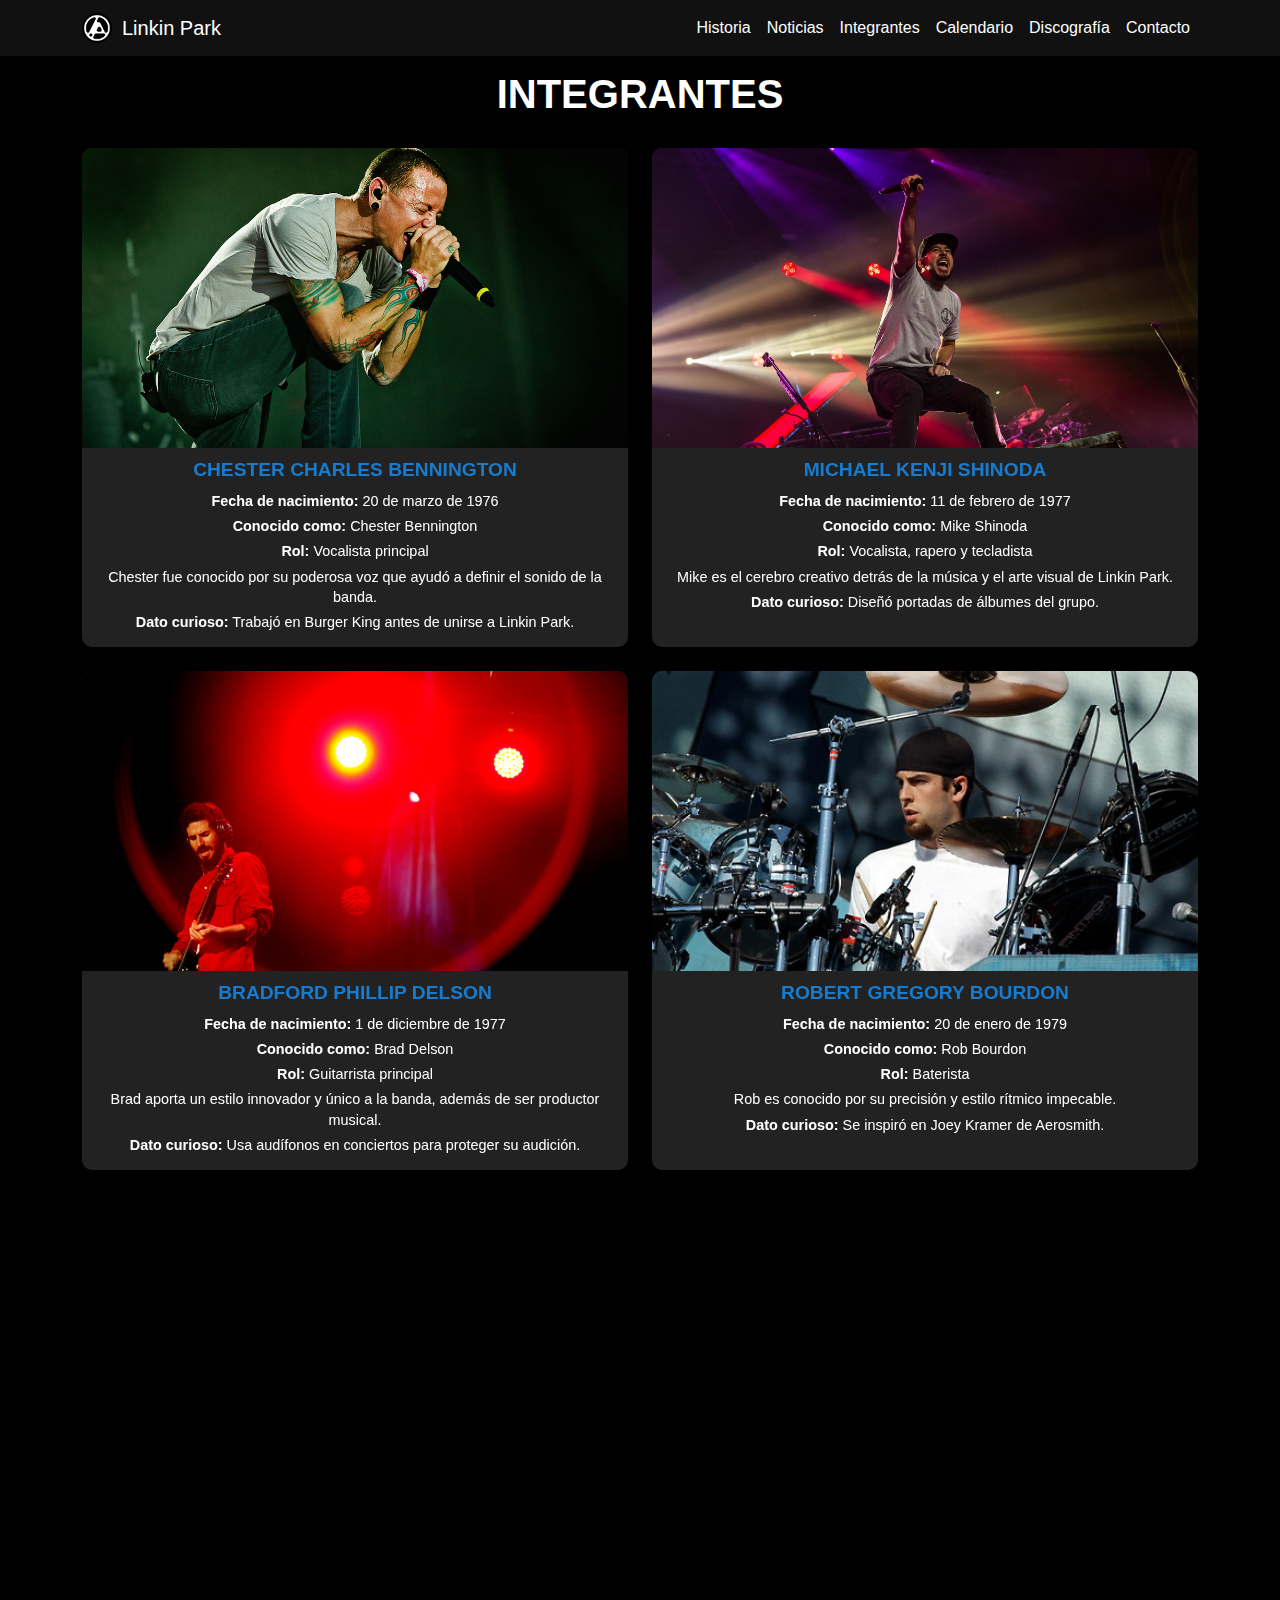
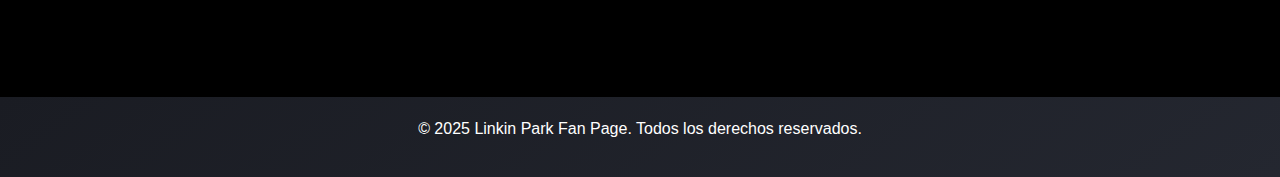
<file: integrantes.html>
<!DOCTYPE html>
<html lang="es">
  <head>
    <meta charset="UTF-8" />
    <meta name="viewport" content="width=device-width, initial-scale=1.0" />
    <link rel="icon" href="img/favicon.png" type="image/png" />
    <title>Integrantes de Linkin Park</title>
    <link rel="icon" href="favicon.ico" type="image/x-icon" />
    <!-- Bootstrap CSS -->
    <link rel="stylesheet" href="css/bootstrap.min.css" />
    <link rel="stylesheet" href="css/integrantes.css" />
    <link rel="stylesheet" href="https://unpkg.com/aos@2.3.1/dist/aos.css" />
    <link rel="stylesheet" href="https://cdn.jsdelivr.net/npm/bootstrap-icons@1.10.5/font/bootstrap-icons.css" />
  </head>
  <body>
    <!-- Navbar -->
    <nav class="navbar navbar-expand-lg navbar-dark fixed-top">
      <div class="container">
        <a class="navbar-brand d-flex align-items-center" href="index.html">
          <img src="img/favicon.png" alt="Linkin Park Logo" style="height: 30px; margin-right: 10px" />
          <span>Linkin Park</span>
        </a>
        <button class="navbar-toggler" type="button" data-bs-toggle="collapse" data-bs-target="#navbarNav">
          <span class="navbar-toggler-icon"></span>
        </button>
        <div class="collapse navbar-collapse" id="navbarNav">
          <ul class="navbar-nav ms-auto">
            <li class="nav-item"><a class="nav-link" href="#historia">Historia</a></li>
            <li class="nav-item"><a class="nav-link" href="noticias.html">Noticias</a></li>
            <li class="nav-item"><a class="nav-link" href="integrantes.html">Integrantes</a></li>
            <li class="nav-item"><a class="nav-link" href="calendario.html">Calendario</a></li>
            <li class="nav-item"><a class="nav-link" href="discografia.html">Discografía</a></li>
            <li class="nav-item"><a class="nav-link" href="contacto.html">Contacto</a></li>
          </ul>
        </div>
      </div>
    </nav>

    <div class="container mt-5">
      <h1 class="container-title">Integrantes</h1>

      <!-- Contenedor de miembros en vista cuadrícula -->
      <div class="row">
        <!-- Chester -->
        <div class="col-md-6 mb-4">
          <div class="card h-100 member-card" data-aos="fade-up" data-aos-delay="100">
            <img src="img/Chester-Bennington.jpg" alt="Chester Bennington" />
            <div class="member-card-body">
              <h2>Chester Charles Bennington</h2>
              <p><strong>Fecha de nacimiento:</strong> 20 de marzo de 1976</p>
              <p><strong>Conocido como:</strong> Chester Bennington</p>
              <p><strong>Rol:</strong> Vocalista principal</p>
              <p>Chester fue conocido por su poderosa voz que ayudó a definir el sonido de la banda.</p>
              <p><strong>Dato curioso:</strong> Trabajó en Burger King antes de unirse a Linkin Park.</p>
            </div>
          </div>
        </div>

        <!-- Mike -->
        <div class="col-md-6 mb-4">
          <div class="card h-100 member-card" data-aos="fade-up" data-aos-delay="200">
            <img src="img/Mike-Shinoda.jpg" alt="Mike Shinoda" />
            <div class="member-card-body">
              <h2>Michael Kenji Shinoda</h2>
              <p><strong>Fecha de nacimiento:</strong> 11 de febrero de 1977</p>
              <p><strong>Conocido como:</strong> Mike Shinoda</p>
              <p><strong>Rol:</strong> Vocalista, rapero y tecladista</p>
              <p>Mike es el cerebro creativo detrás de la música y el arte visual de Linkin Park.</p>
              <p><strong>Dato curioso:</strong> Diseñó portadas de álbumes del grupo.</p>
            </div>
          </div>
        </div>

        <!-- Brad -->
        <div class="col-md-6 mb-4">
          <div class="card h-100 member-card" data-aos="fade-up" data-aos-delay="300">
            <img src="img/Brad-Delson.jpg" alt="Brad Delson" />
            <div class="member-card-body">
              <h2>Bradford Phillip Delson</h2>
              <p><strong>Fecha de nacimiento:</strong> 1 de diciembre de 1977</p>
              <p><strong>Conocido como:</strong> Brad Delson</p>
              <p><strong>Rol:</strong> Guitarrista principal</p>
              <p>Brad aporta un estilo innovador y único a la banda, además de ser productor musical.</p>
              <p><strong>Dato curioso:</strong> Usa audífonos en conciertos para proteger su audición.</p>
            </div>
          </div>
        </div>

        <!-- Rob -->
        <div class="col-md-6 mb-4">
          <div class="card h-100 member-card" data-aos="fade-up" data-aos-delay="400">
            <img src="img/Rob-Bourdon.jpg" alt="Rob Bourdon" />
            <div class="member-card-body">
              <h2>Robert Gregory Bourdon</h2>
              <p><strong>Fecha de nacimiento:</strong> 20 de enero de 1979</p>
              <p><strong>Conocido como:</strong> Rob Bourdon</p>
              <p><strong>Rol:</strong> Baterista</p>
              <p>Rob es conocido por su precisión y estilo rítmico impecable.</p>
              <p><strong>Dato curioso:</strong> Se inspiró en Joey Kramer de Aerosmith.</p>
            </div>
          </div>
        </div>

        <!-- Phoenix -->
        <div class="col-md-6 mb-4">
          <div class="card h-100 member-card" data-aos="fade-up" data-aos-delay="500">
            <img src="img/Dave-Farrell.jpg" alt="Dave Farrell" />
            <div class="member-card-body">
              <h2>David Michael Farrell</h2>
              <p><strong>Fecha de nacimiento:</strong> 8 de febrero de 1977</p>
              <p><strong>Conocido como:</strong> Phoenix</p>
              <p><strong>Rol:</strong> Bajista</p>
              <p>Phoenix contribuye con un estilo único al bajo y una energía distintiva a la banda.</p>
              <p><strong>Dato curioso:</strong> Fue parte de una banda llamada "Tasty Snax".</p>
            </div>
          </div>
        </div>

        <!-- Joe -->
        <div class="col-md-6 mb-4">
          <div class="card h-100 member-card" data-aos="fade-up" data-aos-delay="600">
            <img src="img/Joe-Hahn.jpg" alt="Joe Hahn" />
            <div class="member-card-body">
              <h2>Joseph Hahn</h2>
              <p><strong>Fecha de nacimiento:</strong> 15 de marzo de 1977</p>
              <p><strong>Conocido como:</strong> Joe Hahn</p>
              <p><strong>Rol:</strong> DJ y creador visual</p>
              <p>Joe añade una dimensión experimental y visual única a la banda.</p>
              <p><strong>Dato curioso:</strong> A menudo se encarga de los videos musicales y del arte visual.</p>
            </div>
          </div>
        </div>
      </div>
    </div>

    <!-- Footer -->
    <footer class="footer">
      <p>&copy; 2025 Linkin Park Fan Page. Todos los derechos reservados.</p>
    </footer>

    <!-- Bootstrap JS -->
    <script src="js/bootstrap.bundle.min.js"></script>
    <script src="https://unpkg.com/aos@2.3.1/dist/aos.js"></script>
    <script>
      // Inicializar el efecto de desplazamiento
      AOS.init();
    </script>
  </body>
</html>
</file>
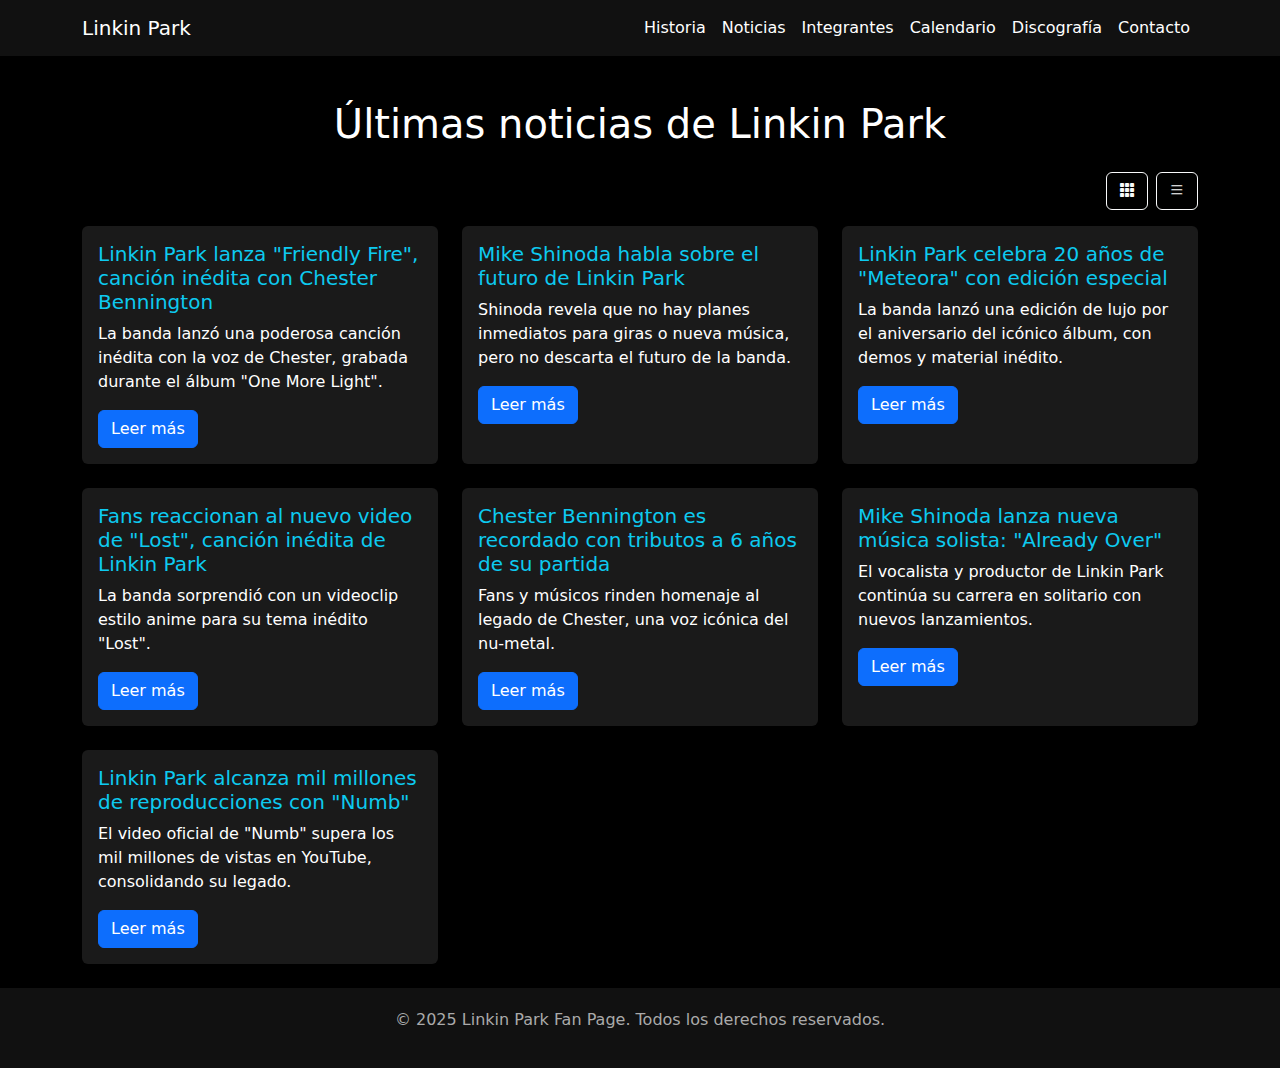
<file: noticias.html>
<!DOCTYPE html>
<html lang="es">
  <head>
    <meta charset="UTF-8" />
    <meta name="viewport" content="width=device-width, initial-scale=1.0" />
    <title>Noticias de Linkin Park</title>
    <!-- Bootstrap CSS -->
    <link rel="stylesheet" href="css/bootstrap.min.css" />
    <!-- CSS -->
    <link rel="stylesheet" href="css/noticias.css" />
    <link rel="stylesheet" href="https://unpkg.com/aos@2.3.1/dist/aos.css" />
    <link rel="stylesheet" href="https://cdn.jsdelivr.net/npm/bootstrap-icons@1.10.5/font/bootstrap-icons.css" />
  </head>
  <body>
    <nav class="navbar navbar-expand-lg navbar-dark fixed-top">
      <div class="container">
        <a class="navbar-brand" href="index.html">Linkin Park</a>
        <button class="navbar-toggler" type="button" data-bs-toggle="collapse" data-bs-target="#navbarNav">
          <span class="navbar-toggler-icon"></span>
        </button>
        <div class="collapse navbar-collapse" id="navbarNav">
          <ul class="navbar-nav ms-auto">
            <li class="nav-item"><a class="nav-link" href="#historia">Historia</a></li>
            <li class="nav-item"><a class="nav-link" href="noticias.html">Noticias</a></li>
            <li class="nav-item"><a class="nav-link" href="integrantes.html">Integrantes</a></li>
            <li class="nav-item"><a class="nav-link" href="calendario.html">Calendario</a></li>
            <li class="nav-item"><a class="nav-link" href="discografia.html">Discografía</a></li>
            <li class="nav-item"><a class="nav-link" href="#contacto">Contacto</a></li>
          </ul>
        </div>
      </div>
    </nav>

    <div class="container mt-10">
      <h1 class="mb-4 text-center container-title">Últimas noticias de Linkin Park</h1>
      <div class="d-flex justify-content-end align-items-center mb-3">
        <button id="grid-view" class="btn btn-outline-light me-2" title="Vista en cuadrícula">
          <i class="bi bi-grid-3x3-gap-fill"></i>
        </button>
        <button id="list-view" class="btn btn-outline-light" title="Vista en lista">
          <i class="bi bi-list"></i>
        </button>
      </div>
      <div class="row" id="news-container">
        <!-- Noticia 1 -->
        <div class="col-md-4 mb-4 news-item" data-aos="fade-up" data-aos-delay="100">
          <div class="card h-100 text-white">
            <div class="card-body">
              <h5 class="card-title">Linkin Park lanza "Friendly Fire", canción inédita con Chester Bennington</h5>
              <p class="card-text">
                La banda lanzó una poderosa canción inédita con la voz de Chester, grabada durante el álbum "One More Light".
              </p>
              <a
                href="https://www.rollingstone.com/music/music-news/linkin-park-unreleased-song-friendly-fire-chester-bennington-1234954281/"
                class="btn btn-primary"
                target="_blank"
                >Leer más</a
              >
            </div>
          </div>
        </div>

        <!-- Noticia 2 -->
        <div class="col-md-4 mb-4 news-item" data-aos="fade-up" data-aos-delay="200">
          <div class="card h-100 text-white">
            <div class="card-body">
              <h5 class="card-title">Mike Shinoda habla sobre el futuro de Linkin Park</h5>
              <p class="card-text">
                Shinoda revela que no hay planes inmediatos para giras o nueva música, pero no descarta el futuro de la banda.
              </p>
              <a
                href="https://www.nme.com/news/music/mike-shinoda-on-linkin-parks-future-no-tours-no-music-no-albums-3413689"
                class="btn btn-primary"
                target="_blank"
                >Leer más</a
              >
            </div>
          </div>
        </div>

        <!-- Noticia 3 -->
        <div class="col-md-4 mb-4 news-item" data-aos="fade-up" data-aos-delay="300">
          <div class="card h-100 text-white">
            <div class="card-body">
              <h5 class="card-title">Linkin Park celebra 20 años de "Meteora" con edición especial</h5>
              <p class="card-text">
                La banda lanzó una edición de lujo por el aniversario del icónico álbum, con demos y material inédito.
              </p>
              <a
                href="https://www.billboard.com/music/rock/linkin-park-meteora-20th-anniversary-edition-1235258967/"
                class="btn btn-primary"
                target="_blank"
                >Leer más</a
              >
            </div>
          </div>
        </div>

        <!-- Noticia 4 -->
        <div class="col-md-4 mb-4 news-item" data-aos="fade-up" data-aos-delay="400">
          <div class="card h-100 text-white">
            <div class="card-body">
              <h5 class="card-title">Fans reaccionan al nuevo video de "Lost", canción inédita de Linkin Park</h5>
              <p class="card-text">La banda sorprendió con un videoclip estilo anime para su tema inédito "Lost".</p>
              <a
                href="https://www.kerrang.com/linkin-park-share-anime-video-for-lost-featuring-chester-bennington"
                class="btn btn-primary"
                target="_blank"
                >Leer más</a
              >
            </div>
          </div>
        </div>

        <!-- Noticia 5 -->
        <div class="col-md-4 mb-4 news-item" data-aos="fade-up" data-aos-delay="500">
          <div class="card h-100 text-white">
            <div class="card-body">
              <h5 class="card-title">Chester Bennington es recordado con tributos a 6 años de su partida</h5>
              <p class="card-text">Fans y músicos rinden homenaje al legado de Chester, una voz icónica del nu-metal.</p>
              <a href="https://loudwire.com/chester-bennington-tribute-anniversary/" class="btn btn-primary" target="_blank"
                >Leer más</a
              >
            </div>
          </div>
        </div>

        <!-- Noticia 6 -->
        <div class="col-md-4 mb-4 news-item" data-aos="fade-up" data-aos-delay="600">
          <div class="card h-100 text-white">
            <div class="card-body">
              <h5 class="card-title">Mike Shinoda lanza nueva música solista: "Already Over"</h5>
              <p class="card-text">
                El vocalista y productor de Linkin Park continúa su carrera en solitario con nuevos lanzamientos.
              </p>
              <a
                href="https://rocksound.tv/news/read/mike-shinoda-unveils-brand-new-solo-track-already-over"
                class="btn btn-primary"
                target="_blank"
                >Leer más</a
              >
            </div>
          </div>
        </div>

        <!-- Noticia 7 -->
        <div class="col-md-4 mb-4 news-item" data-aos="fade-up" data-aos-delay="700">
          <div class="card h-100 text-white">
            <div class="card-body">
              <h5 class="card-title">Linkin Park alcanza mil millones de reproducciones con "Numb"</h5>
              <p class="card-text">
                El video oficial de "Numb" supera los mil millones de vistas en YouTube, consolidando su legado.
              </p>
              <a
                href="https://www.billboard.com/music/rock/linkin-park-numb-1-billion-views-youtube-9615421/"
                class="btn btn-primary"
                target="_blank"
                >Leer más</a
              >
            </div>
          </div>
        </div>
      </div>
    </div>
    <footer class="footer">
      <p>&copy; 2025 Linkin Park Fan Page. Todos los derechos reservados.</p>
    </footer>
  </body>
  <script src="https://unpkg.com/aos@2.3.1/dist/aos.js"></script>
  <script>
    AOS.init({
      duration: 800,
      once: true,
    });
  </script>
  <script>
    const gridBtn = document.getElementById("grid-view");
    const listBtn = document.getElementById("list-view");
    const newsItems = document.querySelectorAll(".news-item");

    gridBtn.addEventListener("click", () => {
      newsItems.forEach((item) => {
        item.classList.remove("col-12");
        item.classList.add("col-md-4");
      });
    });

    listBtn.addEventListener("click", () => {
      newsItems.forEach((item) => {
        item.classList.remove("col-md-4");
        item.classList.add("col-12");
      });
    });
  </script>
</html>
</file>
<file: css/index.css>
body {
  background-color: #000;
  color: #fff;
}
section {
  padding: 60px 0;
}
.img-fixed-height {
  height: 250px;
  object-fit: cover;
  transition: transform 0.3s ease;
  cursor: pointer;
}
.img-fixed-height:hover {
  transform: scale(1.1);
}
.text-justificado {
  text-align: justify;
}

.listen-card {
  position: relative;
  display: block;
  padding: 60px 30px;
  text-align: center;
  background: #000;
  color: white;
  border-radius: 10px;
  text-decoration: none;
  overflow: hidden;
  transition: background-color 0.3s ease;
}

.listen-card h2 {
  margin-bottom: 15px;
}

.listen-card span {
  background-color: rgba(255, 255, 255, 0.1);
  padding: 10px 20px;
  border-radius: 5px;
  display: inline-block;
  font-weight: bold;
  color: white;
  transition: background-color 0.3s ease;
}

.listen-card .overlay-icon {
  position: absolute;
  font-size: 120px;
  opacity: 0.1;
  right: 20px;
  bottom: 10px;
  transition: transform 0.3s ease;
}

.listen-card:hover .overlay-icon {
  transform: scale(2.1);
  opacity: 0.3;
}

.listen-card.spotify:hover .overlay-icon {
  color: #198754;
}

.listen-card.music:hover .overlay-icon {
  color: #0dcaf0;
}

.spotify-button:hover {
  background-color: #198754;
  opacity: 1;
}

.player-button:hover {
  background-color: #0dcaf0;
  opacity: 1;
}

.glitch-text {
  position: relative;
  color: white;
  font-weight: bold;
  font-size: 1.5rem;
  animation: glitch-animation 2s infinite;
}

.glitch-text::before,
.glitch-text::after {
  content: attr(data-text);
  position: absolute;
  left: 0;
  top: 0;
  width: 100%;
  color: white;
  overflow: hidden;
  clip: rect(0, 900px, 0, 0);
}

.glitch-text::before {
  animation: glitch-before 2s infinite linear;
  color: red;
  z-index: -1;
}

.glitch-text::after {
  animation: glitch-after 2s infinite linear;
  color: green;
  z-index: -1;
}

@keyframes glitch-before {
  0% {
    clip: rect(0, 900px, 0, 0);
  }
  10% {
    clip: rect(0, 900px, 50px, 0);
    left: -2px;
  }
  20% {
    clip: rect(0, 900px, 30px, 0);
    left: 2px;
  }
  30% {
    clip: rect(0, 900px, 80px, 0);
    left: -1px;
  }
  40% {
    clip: rect(0, 900px, 40px, 0);
    left: 1px;
  }
  100% {
    clip: rect(0, 900px, 0, 0);
    left: 0;
  }
}

@keyframes glitch-after {
  0% {
    clip: rect(0, 900px, 0, 0);
  }
  10% {
    clip: rect(0, 900px, 60px, 0);
    left: 2px;
  }
  20% {
    clip: rect(0, 900px, 20px, 0);
    left: -2px;
  }
  30% {
    clip: rect(0, 900px, 70px, 0);
    left: 1px;
  }
  40% {
    clip: rect(0, 900px, 30px, 0);
    left: -1px;
  }
  100% {
    clip: rect(0, 900px, 0, 0);
    left: 0;
  }
}

.navbar {
  background-color: #111;
}
.navbar a {
  color: #fff;
}
.footer {
  background: #111;
  text-align: center;
  padding: 20px;
  color: #aaa;
}

@media (max-width: 768px) {
  .spotify-button {
    background-color: #198754 !important;
    color: #fff !important;
    opacity: 1 !important;
  }

  .player-button {
    background-color: #0dcaf0 !important;
    color: #fff !important;
    opacity: 1 !important;
  }
}

.footer {
  background: linear-gradient(145deg, #1a1c23, #242730);
  color: #ffffff;
}

.footer-title {
  color: #fff;
  font-weight: 600;
  margin-bottom: 1.5rem;
  position: relative;
}

.footer-title::after {
  content: "";
  position: absolute;
  left: 0;
  bottom: -8px;
  width: 30px;
  height: 2px;
  background: #198754;
}

.footer-links {
  list-style: none;
  padding: 0;
}

.footer-links li {
  margin-bottom: 1rem;
}

.footer-links a {
  color: #b4b6bb;
  text-decoration: none;
  transition: all 0.3s ease;
}

.footer-links a:hover {
  color: #ffffff;
  padding-left: 5px;
}

.social-links a {
  display: inline-flex;
  align-items: center;
  justify-content: center;
  width: 38px;
  height: 38px;
  border-radius: 50%;
  background: rgba(255, 255, 255, 0.1);
  color: #ffffff;
  margin-right: 10px;
  transition: all 0.3s ease;
}

.social-links a:hover {
  background: #198754;
  transform: translateY(-3px);
}

.newsletter-input {
  background: rgba(255, 255, 255, 0.1);
  border: 1px solid rgba(255, 255, 255, 0.1);
  color: #ffffff;
}

.newsletter-input:focus {
  background: rgba(147, 144, 144, 0.404);
  border-color: #198754;
  color: #ffffff;
  box-shadow: none;
}

.btn-subscribe {
  background: #198754;
  border: none;
  padding: 0.5rem 1.5rem;
  transition: all 0.3s ease;
}

.btn-subscribe:hover {
  background: #146c43;
}

.footer-bottom {
  background: rgba(0, 0, 0, 0.2);
}

.footer-bottom a {
  color: #198754;
  text-decoration: none;
}

.footer-bottom a:hover {
  color: #ffffff;
}
.card-img-top {
  height: 300px;
  object-fit: cover;
  object-position: center;
}
</file>
<file: css/discografia.css>
html,
body {
  width: 100%;
  overflow-x: hidden;
}

body {
  background: linear-gradient(to bottom, #000000, #0a0a0a, #111111);
  color: #fff;
  position: relative;
  max-width: 100vw;
  overflow-x: hidden;
}

.album {
  margin-bottom: 4rem;
}

.album img {
  width: 100%;
  border-radius: 8px;
}

.image-container {
  position: relative;
  overflow: hidden;
  border-radius: 8px;
}

.image-container img {
  aspect-ratio: 1 / 1;
  object-fit: cover;
  width: 100%;
}

.play-overlay {
  position: absolute;
  top: 0;
  left: 0;
  height: 100%;
  width: 100%;
  background: rgba(0, 0, 0, 0.6);
  color: white;
  display: flex;
  align-items: center;
  justify-content: center;
  opacity: 0;
  transition: 0.3s;
  text-decoration: none;
}

.image-container:hover .play-overlay {
  opacity: 1;
  cursor: pointer;
}

.play-overlay i {
  font-size: 3rem;
}

.navbar {
  background-color: #111;
}

.navbar a {
  color: #fff;
}
img {
  max-width: 100%;
  height: auto;
  display: block;
}

.footer {
  background: #111;
  text-align: center;
  padding: 20px;
  color: #aaa;
}
</file>
<file: css/historia.css>
body {
  background-color: #000;
  color: #fff;
}
.navbar {
  background-color: #111;
}

.navbar a {
  color: #fff;
}

.footer {
  background: #111;
  text-align: center;
  padding: 20px;
  color: #aaa;
}
#success-overlay {
  position: fixed;
  top: 0;
  left: 0;
  width: 100vw;
  height: 100vh;
  background-color: rgba(0, 0, 0, 0.75);
  display: flex;
  justify-content: center;
  align-items: center;
  z-index: 9999;
  display: none;
  flex-direction: column;
  color: white;
  font-size: 1.5rem;
  text-align: center;
}

#success-overlay svg {
  width: 100px;
  height: 100px;
  margin-bottom: 20px;
  stroke: white;
  stroke-width: 2;
  fill: none;
  animation: checkmark 0.6s ease-in-out forwards;
}

.img-gallery {
  width: 200px;
  height: 200px;
  object-fit: cover;
  margin: 10px;
  border-radius: 10px;
}


@keyframes checkmark {
  0% {
    stroke-dasharray: 50;
    stroke-dashoffset: 50;
  }
  100% {
    stroke-dashoffset: 0;
  }
}
</file>
<file: css/integrantes.css>
body {
  font-family: Arial, sans-serif;
  background-color: #000; /* Fondo negro */
  color: #fff; /* Texto blanco */
  margin: 0;
  padding: 0;
}

.container-title {
  color: #fff;
  font-weight: bold;
  text-transform: uppercase;
  text-align: center;
  margin-top: 70px;
  margin-bottom: 30px;
}

.member-card {
  background-color: #222;
  border: none;
  border-radius: 10px;
  overflow: hidden;
  color: #fff;
  transition: transform 0.3s ease-in-out, box-shadow 0.3s;
  height: 100%;
}

.member-card img {
  width: 100%;
  height: 300px;
  object-fit: cover;
}

.member-card-body {
  padding: 10px;
  text-align: center;
}

.member-card h2 {
  font-size: 1.2rem;
  color: #187bcd;
  font-weight: bold;
  text-transform: uppercase;
  margin-bottom: 10px;
}

.member-card p {
  font-size: 0.9rem;
  line-height: 1.4;
  margin: 5px 0;
}

.member-card p strong {
  font-weight: bold;
}

.btn-outline-light {
  border-color: #fff;
  color: #fff;
}

.btn-outline-light:hover {
  background-color: #fff;
  color: #000;
}

.row {
  margin-top: 30px;
}

.navbar {
  background-color: #111;
}

.navbar a {
  color: #fff;
}
.footer {
  background: #111;
  text-align: center;
  padding: 20px;
  color: #aaa;
}

.footer {
  background: linear-gradient(145deg, #1a1c23, #242730);
  color: #ffffff;
}

.footer-title {
  color: #fff;
  font-weight: 600;
  margin-bottom: 1.5rem;
  position: relative;
}

.footer-title::after {
  content: '';
  position: absolute;
  left: 0;
  bottom: -8px;
  width: 30px;
  height: 2px;
  background: #198754;
}

.footer-links {
  list-style: none;
  padding: 0;
}

.footer-links li {
  margin-bottom: 1rem;
}

.footer-links a {
  color: #b4b6bb;
  text-decoration: none;
  transition: all 0.3s ease;
}

.footer-links a:hover {
  color: #ffffff;
  padding-left: 5px;
}

.social-links a {
  display: inline-flex;
  align-items: center;
  justify-content: center;
  width: 38px;
  height: 38px;
  border-radius: 50%;
  background: rgba(255,255,255,0.1);
  color: #ffffff;
  margin-right: 10px;
  transition: all 0.3s ease;
}

.social-links a:hover {
  background: #198754;
  transform: translateY(-3px);
}

.newsletter-input {
  background: rgba(255,255,255,0.1);
  border: 1px solid rgba(255,255,255,0.1);
  color: #ffffff;
}

.newsletter-input:focus {
  background: rgba(147, 144, 144, 0.404);
  border-color: #198754;
  color: #ffffff;
  box-shadow: none;
}

.btn-subscribe {
  background: #198754;
  border: none;
  padding: 0.5rem 1.5rem;
  transition: all 0.3s ease;
}

.btn-subscribe:hover {
  background: #146c43;
}

.footer-bottom {
  background: rgba(0,0,0,0.2);
}

.footer-bottom a {
  color: #198754;
  text-decoration: none;
}

.footer-bottom a:hover {
  color: #ffffff;
}
</file>
<file: css/noticias.css>
body {
  background-color: #000;
  color: #fff;
}
.footer {
  background: #111;
  text-align: center;
  padding: 20px;
  color: #aaa;
}
.card {
  background-color: #1a1a1a;
  border: none;
}
.card-title {
  color: #0dcaf0;
}
.container-title {
  margin-top: 100px;
}
.navbar {
  background-color: #111;
}
.navbar a {
  color: #fff;
}
</file>
